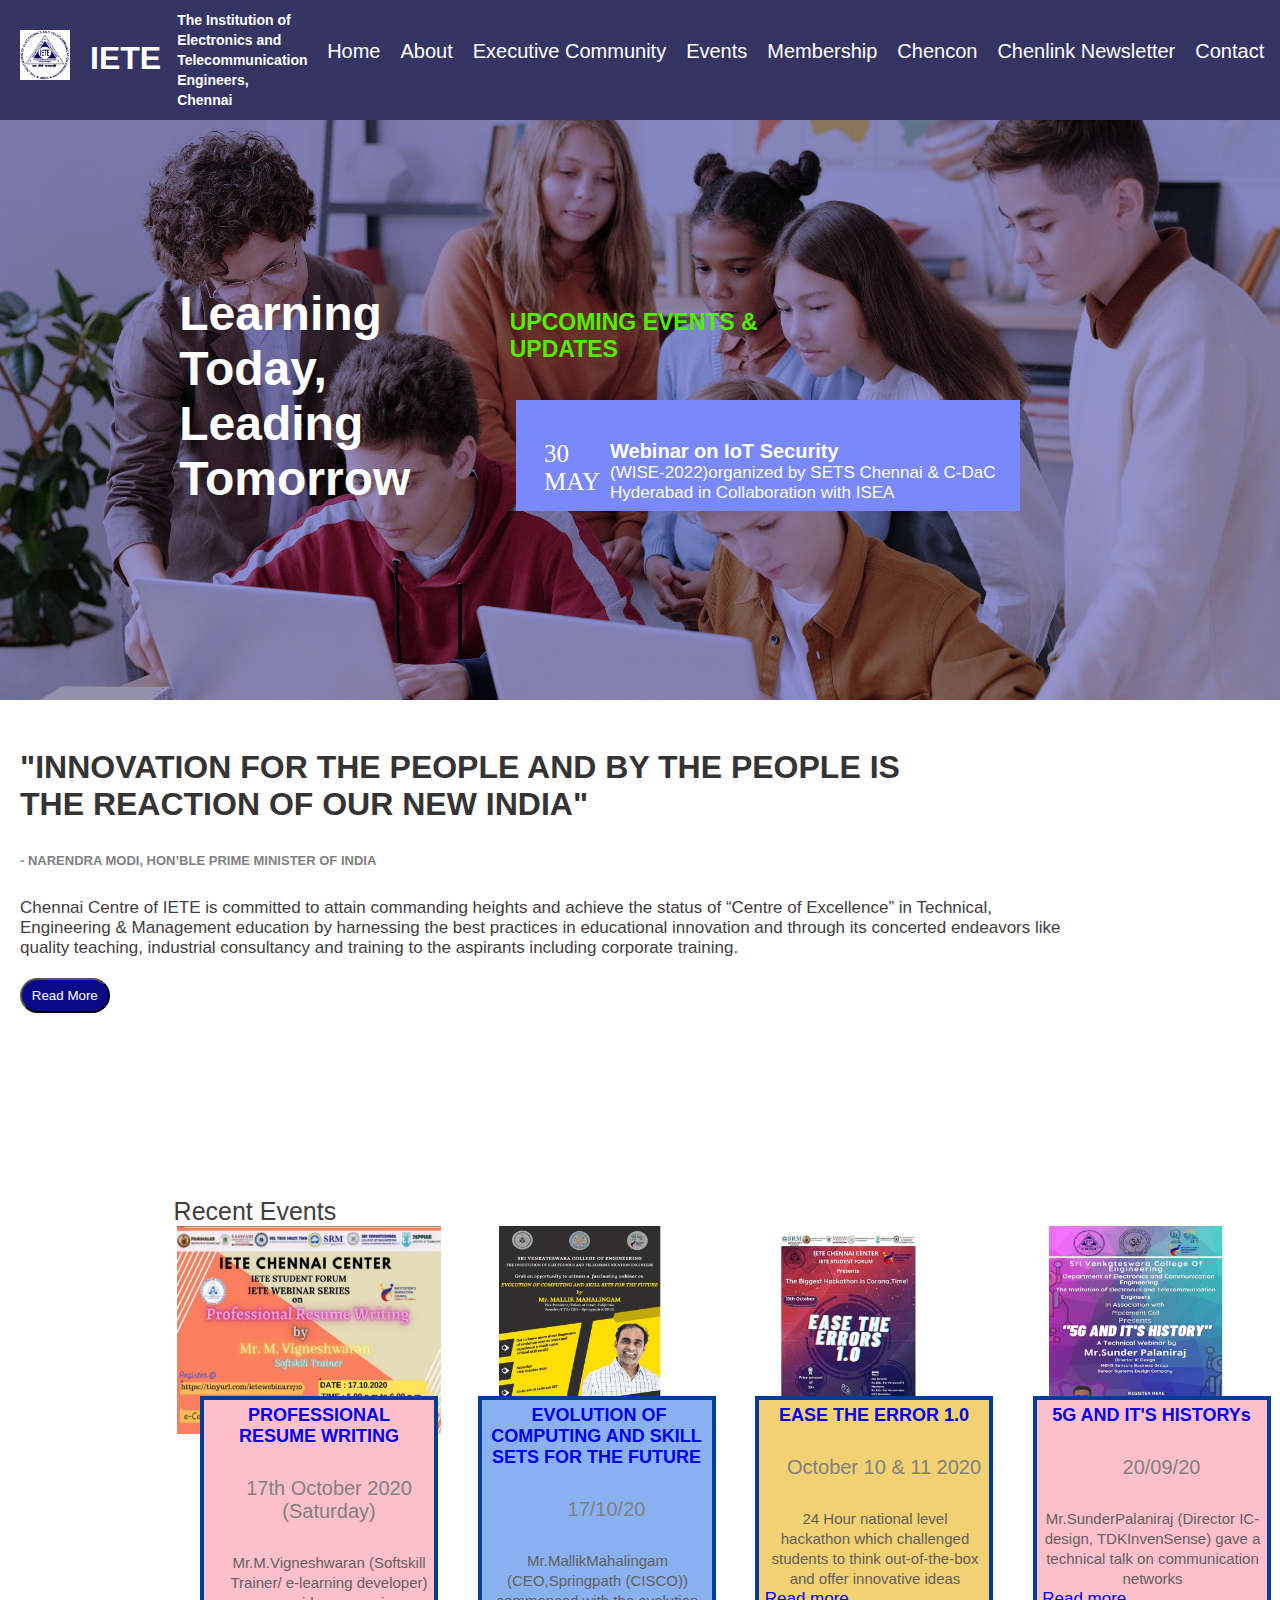
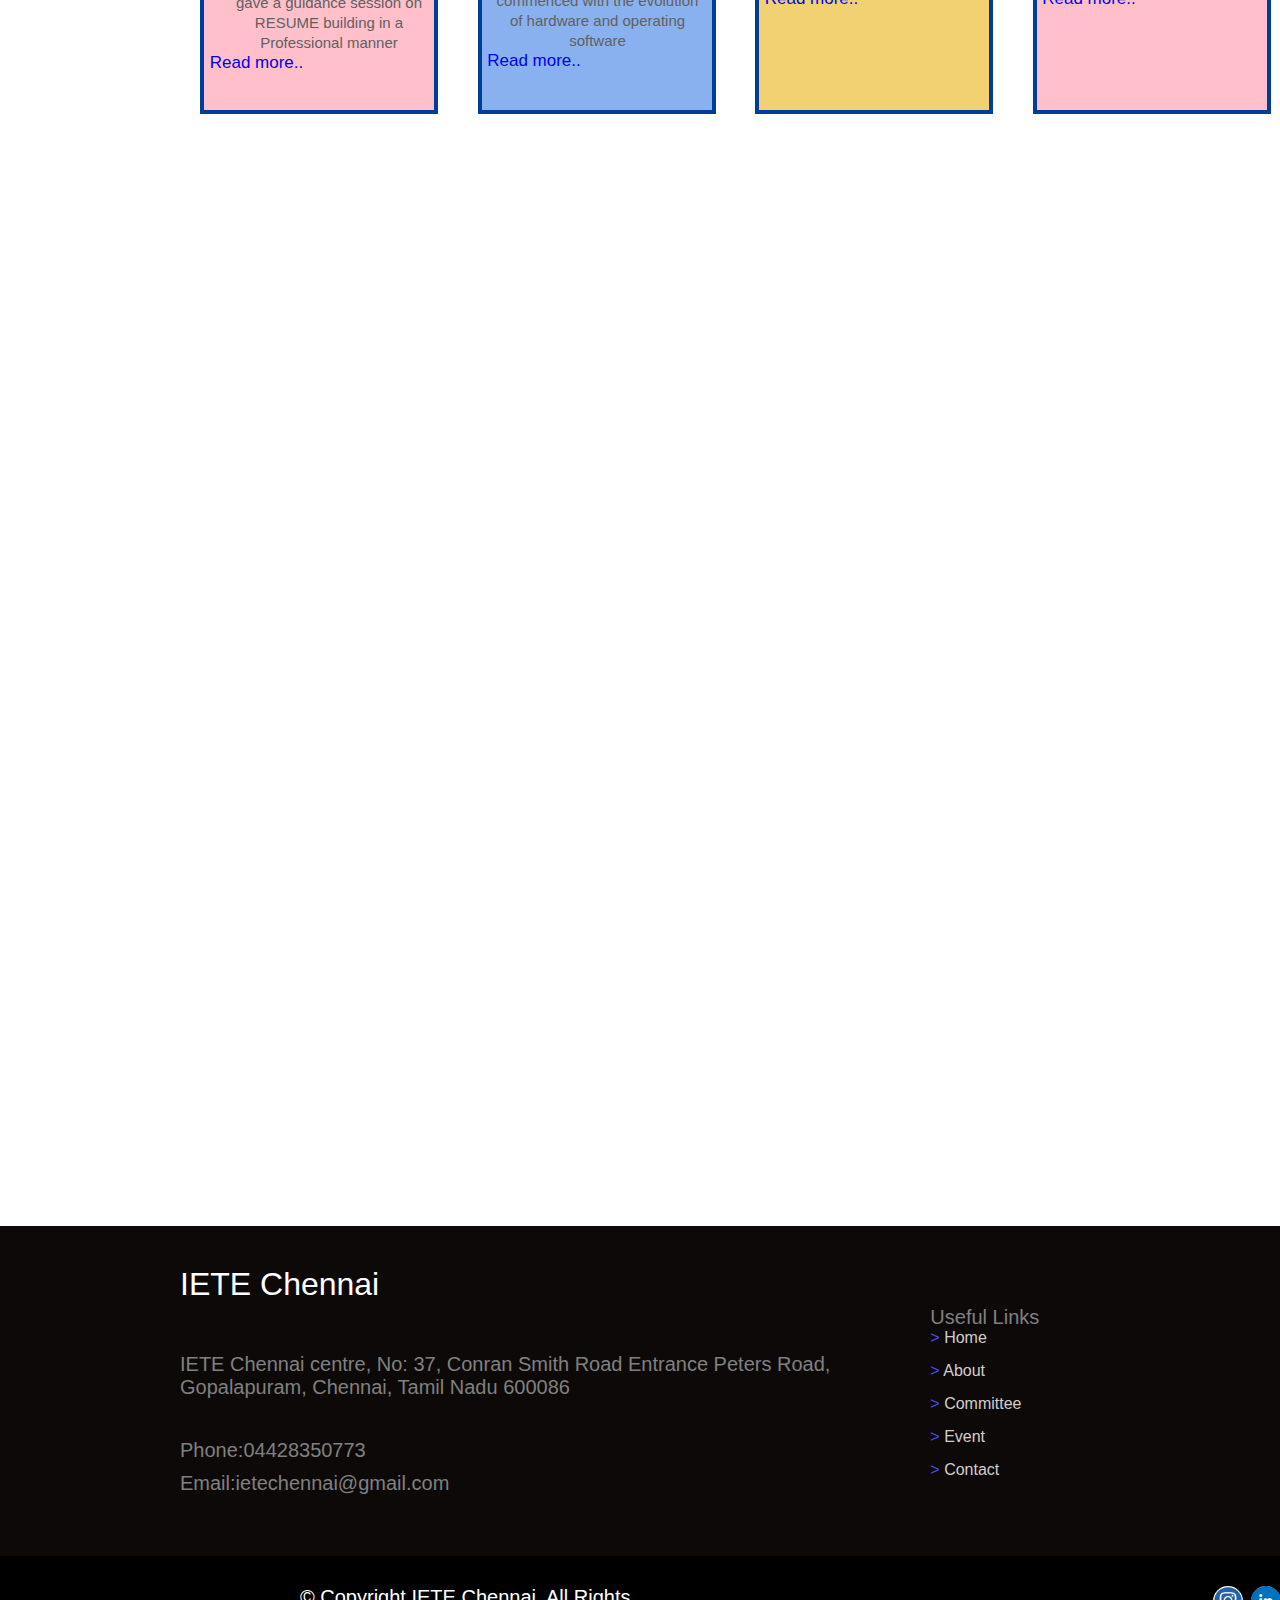
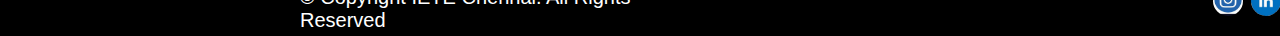
<file: index.html>
<!DOCTYPE html>
<html lang="en">
<head>
    <meta charset="UTF-8">
    <meta name="viewport" content="width=device-width, initial-scale=1.0">
    <link rel="stylesheet" href="Home.css" ></link>
    <link href="nav.css" rel="stylesheet">
    <link href="try.css" rel="stylesheet">
    <link href="./pic/logo.jpg" rel="icon" type="image/x-icon">
    <title>IETE - HOME</title>
</head>
<body>
  <div class="nav_head">
    <img  class="nav_logo" src="./clg-logo.png">
    <h1 style="color: white;">IETE</h1>
    <h5 class="clg-dept">The Institution of Electronics and
        Telecommunication Engineers, Chennai</h5>
    <p><a style="color: white;" href="Home.html">Home</a></p>
    <p><a style="color: white;" href="About-page.html">About</a></p>
    <p><a style="color: white;" href="Committee-page.html">Executive Community</a></p>
    <p><a style="color: white;" href="Event-page.html">Events</a></p>
    <p><a style="color: white;" href="Member.html">Membership</a></p>
    <p><a style="color: white;" href="Event-page.html">Chencon</a></p>
    <div class="tooltip"><p>Chenlink Newsletter</p>
    <div class="tooltiptext"><a class="ho" href="http://ietechennai.in/assets/pdf/chenlink1_3.pdf">Vol. 1, No. 3<br></a>
    <a class="ho" href="http://ietechennai.in/assets/pdf/chenlink1_2.pdf">Vol. 1, No. 2<br></a>
    <a class="ho" href="http://ietechennai.in/assets/pdf/chenlink1_1.pdf">Vol. 1, No. 1<br></a></div>
</div> 
    <p class="con_ho"><a style="color: white;" href="contact.html">Contact</a></p>
</div>
    <div class="div1">
        <p class="learn"> Learning Today,<br/> Leading Tomorrow</p>
        <p class="update">UPCOMING EVENTS & UPDATES</p>
        
    <div class="div3" style="padding: 10px 10px 10px 10px;">
            <p class="may">30 <br/>MAY</p>
            <p class="webi"><span style="font-size: 20px; font-weight: bold;"> Webinar on IoT Security </span><br/>
             (WISE-2022)organized by SETS Chennai & C-DaC Hyderabad
            in Collaboration with ISEA</p>
    </div>
</div>

    <div >
    <div class="div4">
        <p class="is">"INNOVATION FOR THE PEOPLE AND BY THE PEOPLE IS</br> THE REACTION OF OUR NEW INDIA"</p>
    <p class="modi">- NARENDRA MODI, HON’BLE PRIME MINISTER OF INDIA</p>
    </div>
    
    <div class="div5">
        <p class="chen">Chennai Centre of IETE is committed to attain commanding heights and achieve 
            the status of “Centre of Excellence” in Technical,<br/> Engineering & Management
             education by harnessing the best practices in educational innovation and
              through its concerted endeavors like<br/> quality teaching, industrial
             consultancy and training to the aspirants including corporate training.</p>
    </div>
    <button class="btn">
        Read More
    </button>


        <p class="evnt">Recent Events</p>

       
    <div style="display: grid; grid-template-rows: 500px 500px 500px;
     grid-row-gap: 50px; margin-left: 170px;">
        <div style="display:flex; margin: 0px;" >
          <div style="position: relative;">
           <img src="./img1.jpeg" style="width:300px;"/>
           <div style="background-color: pink; border:4px solid #003d99;
            top:170px; left:30px; padding:5px; width:220px;text-align: center; height:300px; position:absolute">
             <a href="#" target="_blank" class="events">
               PROFESSIONAL RESUME WRITING </a>
             <p style=" color:gray">17th October 2020 (Saturday)</p>
             <p style="font-family: arial; font-size: 15px;
             line-height: 20px; color: rgb(97, 95, 95); font-weight: 500;">Mr.M.Vigneshwaran (Softskill Trainer/ e-learning developer)
             gave a guidance session on RESUME building in a Professional manner</p>
             <a href="#" target="_blank" style="text-decoration: none; 
             margin-right: 125px; font-size: 17px;font-weight: 500;">Read more..</a>
            </div>
          </div> 
  
          <div style="position: relative;">
           <img src="./img2.jpeg" style="width:300px;"/>
           <div style="background-color: rgb(138, 177, 239);text-align: center; 
           border:4px solid #003d99; top:170px; left:30px; padding:5px;
            width:220px; height:300px; position:absolute">
             <a href="#" target="_blank" style="margin-left:5px; font-size: 18px; font-family: Arial, Helvetica, sans-serif; font-weight: 600;" class="events">EVOLUTION OF COMPUTING AND SKILL SETS FOR THE FUTURE</a>
             <p style=" color:gray">17/10/20</p>
             <p style="font-family: arial; font-size: 15px; line-height: 20px;
              color: rgb(97, 95, 95); font-weight: 500; margin-left: 2px;">
              Mr.MallikMahalingam (CEO,Springpath (CISCO)) commenced with the
               evolution of hardware and operating software</p>
               <a href="#" target="_blank" style="text-decoration: none; 
               margin-right: 125px; font-size: 17px; font-weight: 500;">Read more..</a>
            </div>
          </div> 
  
          <div style="position: relative;">
           <img src="./img3.jpeg" style="width:300px;"/>
           <div style="background-color:rgb(241, 209, 114); border:4px solid #003d99;
            top:170px; left:30px; padding:5px; width:220px; height:300px; 
            position:absolute;text-align: center;">
             <a href="#" target="_blank" style=" font-size: 18px; font-family: Arial, Helvetica, sans-serif; font-weight: 600;" class="events">EASE THE ERROR 1.0</a>
             <p style=" color:gray">October 10 & 11 2020</p>
             <p style="font-family: arial; font-size: 15px; line-height: 20px;
              color: rgb(97, 95, 95); font-weight: 500; margin-left: 2px;">24 Hour national level hackathon which challenged students to think out-of-the-box and offer innovative ideas</p>
         <a href="#" target="_blank" style="text-decoration: none; 
         margin-right: 125px; font-size: 17px; font-weight: 500;">Read more..</a>   
        </div>
          </div> 
  
          <div style="position: relative; ">
           <img src="./img4.jpeg" style="width:300px;"/>
            <div style="background-color: pink; border:4px solid #003d99;
             top:170px; left:30px; padding:5px; width:220px; height:300px; 
             position:absolute; text-align: center;">
              <a href="#" target="_blank" style=" font-size: 18px; font-family: Arial, Helvetica, sans-serif; 
              font-weight: 600;" class="events">5G AND IT'S HISTORYs</a>
              <p style=" color:gray">20/09/20</p>
              <p style="font-family: arial; font-size: 15px; line-height:20px; 
              color: rgb(97, 95, 95); font-weight: 500; margin-left: 2px; ">
             Mr.SunderPalaniraj (Director IC-design, TDKInvenSense) gave a
              technical talk on communication networks</p>
            <a href="#" target="_blank" style="text-decoration: none; 
            margin-right: 125px; font-size: 17px; font-weight: 500;">Read more..</a>
        </div>
          </div> 
     </div>

    </div>

<footer style="left:0px; right:0px;position: absolute; margin: 0px;">
    <div class="contact-block" style=" left:0px; right:0px; bottom:0px;
     display: flex; 
     height:330px; background-color: rgb(13, 9, 9);">
   <div class="contact-left-block" style="height:400px;">
   <p class="name">IETE Chennai</p>
   <p class="address">
   IETE Chennai centre, No: 37, Conran Smith Road Entrance Peters Road,<br>
   Gopalapuram, Chennai, Tamil Nadu 600086
   </p>
   <p class="phone">Phone:04428350773</p>
   <p class="email">Email:ietechennai@gmail.com</p>
   </div>
   <div class="contact-right-block" style="height:330px;">
   <p style="margin-left:100px; margin-top:80px; color:gray">Useful Links</p>
   <div style="margin-bottom: 15px;"><a href="Home.html" target="_parent" class="l1"><span style="color:rgb(73, 73, 244)">></span> Home</a></div>
   <div style="margin-bottom: 15px;"><a href="About-page.html" target="_parent" class="l1"><span style="color:rgb(73, 73, 244)">></span> About</a></div>
   <div style="margin-bottom: 15px;"><a href="Committee-page.html" target="_parent" class="l1"><span style="color:rgb(73, 73, 244)">></span> Committee</a></div>
   <div style="margin-bottom: 15px;"><a href="Event-page.html" target="_parent" class="l1"><span style="color:rgb(73, 73, 244)">></span> Event</a></div>
   <div style="margin-bottom: 15px;"><a href="contact.html" target="_parent" class="l1"><span style="color:rgb(73, 73, 244)">></span> Contact</a></div>
   </div>
   </div>
   <div class="bottom">
   <p class="Copyright">© Copyright IETE Chennai. All Rights Reserved</p>
   <a href="./About-page.html" target="_parent">
   <img class="ins" src="./insta.jpg" alt="insta" style="margin-left:500px; border-radius: 50%; width:30px; height:30px; margin-top:30px;"/>
   </a>
   <a href="./About-page.html" target="_parent">
   <img class="ld" src="./linkedin.jpg" alt="in" style="margin-left:20px; border-radius: 50%; width:30px; height:30px; margin-top:30px;"/>
   </a>
   </div>
   
   </footer>
</body>
</html>
</file>
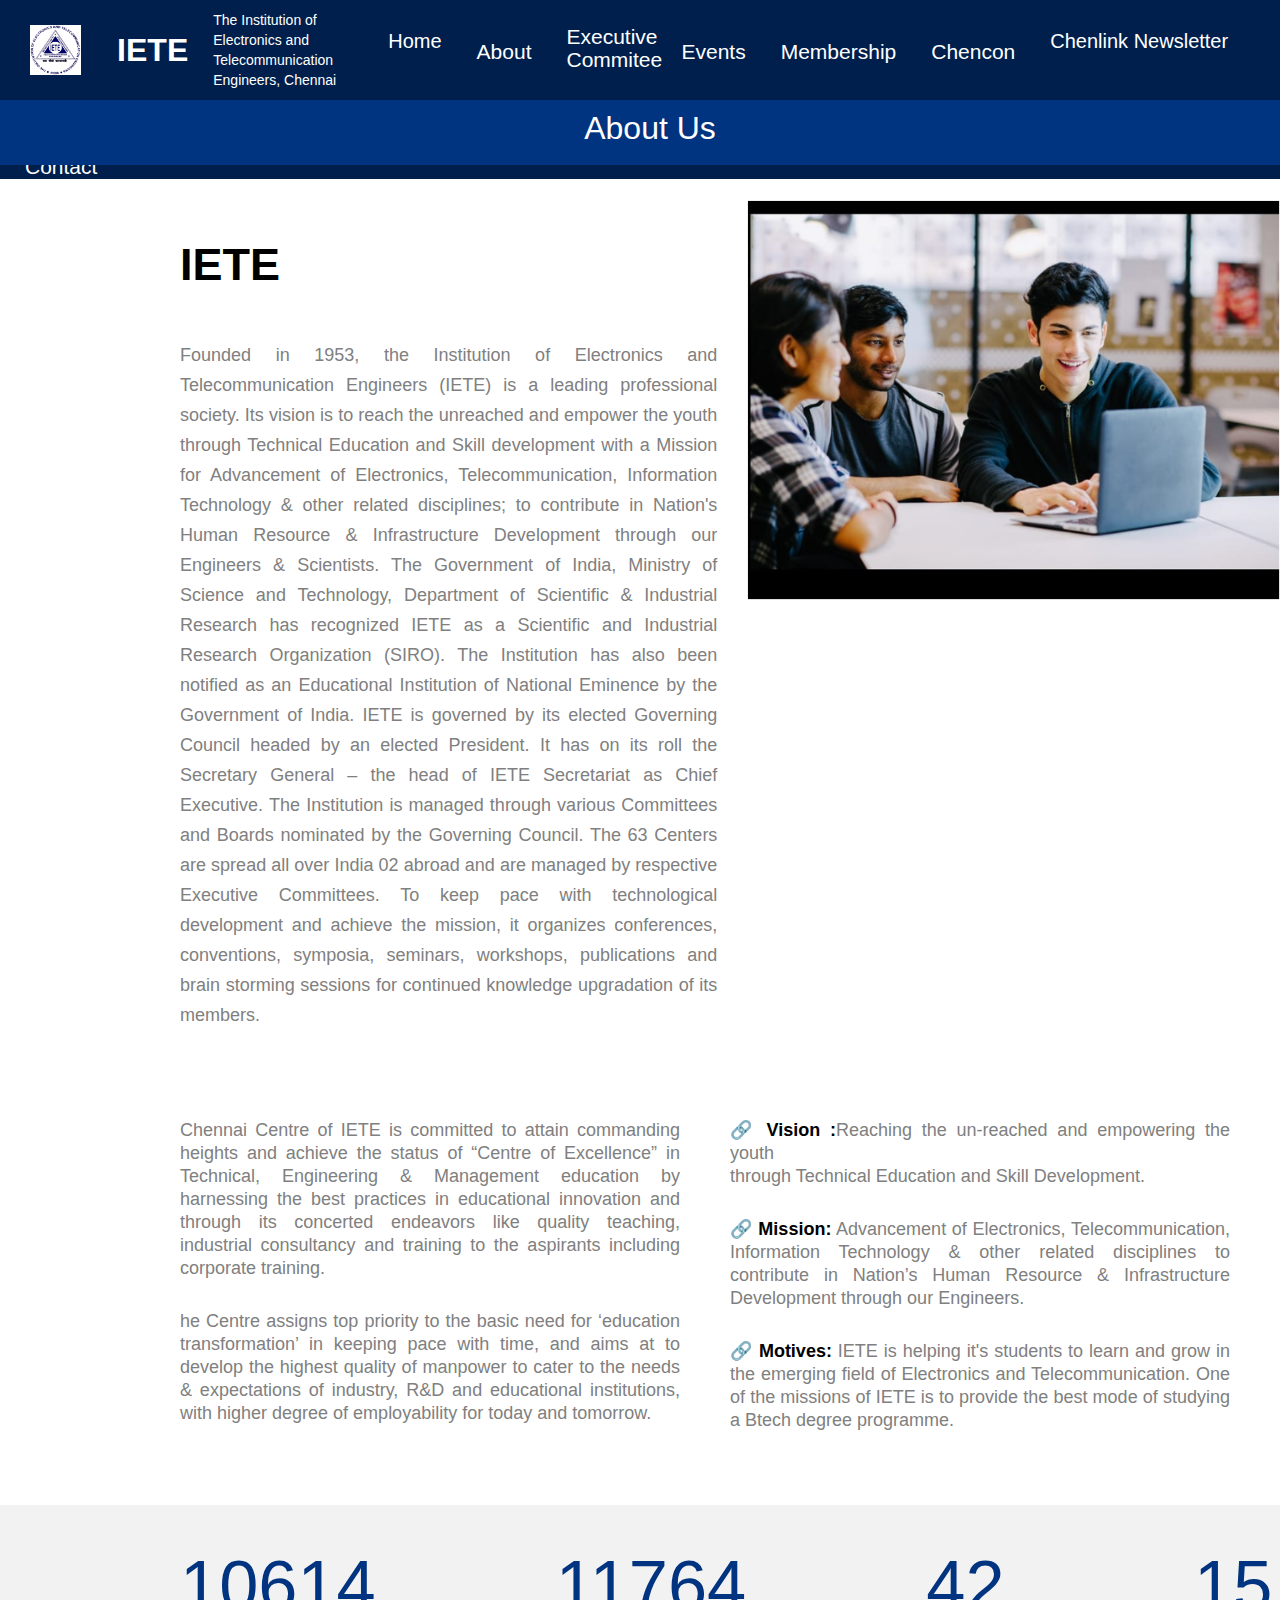
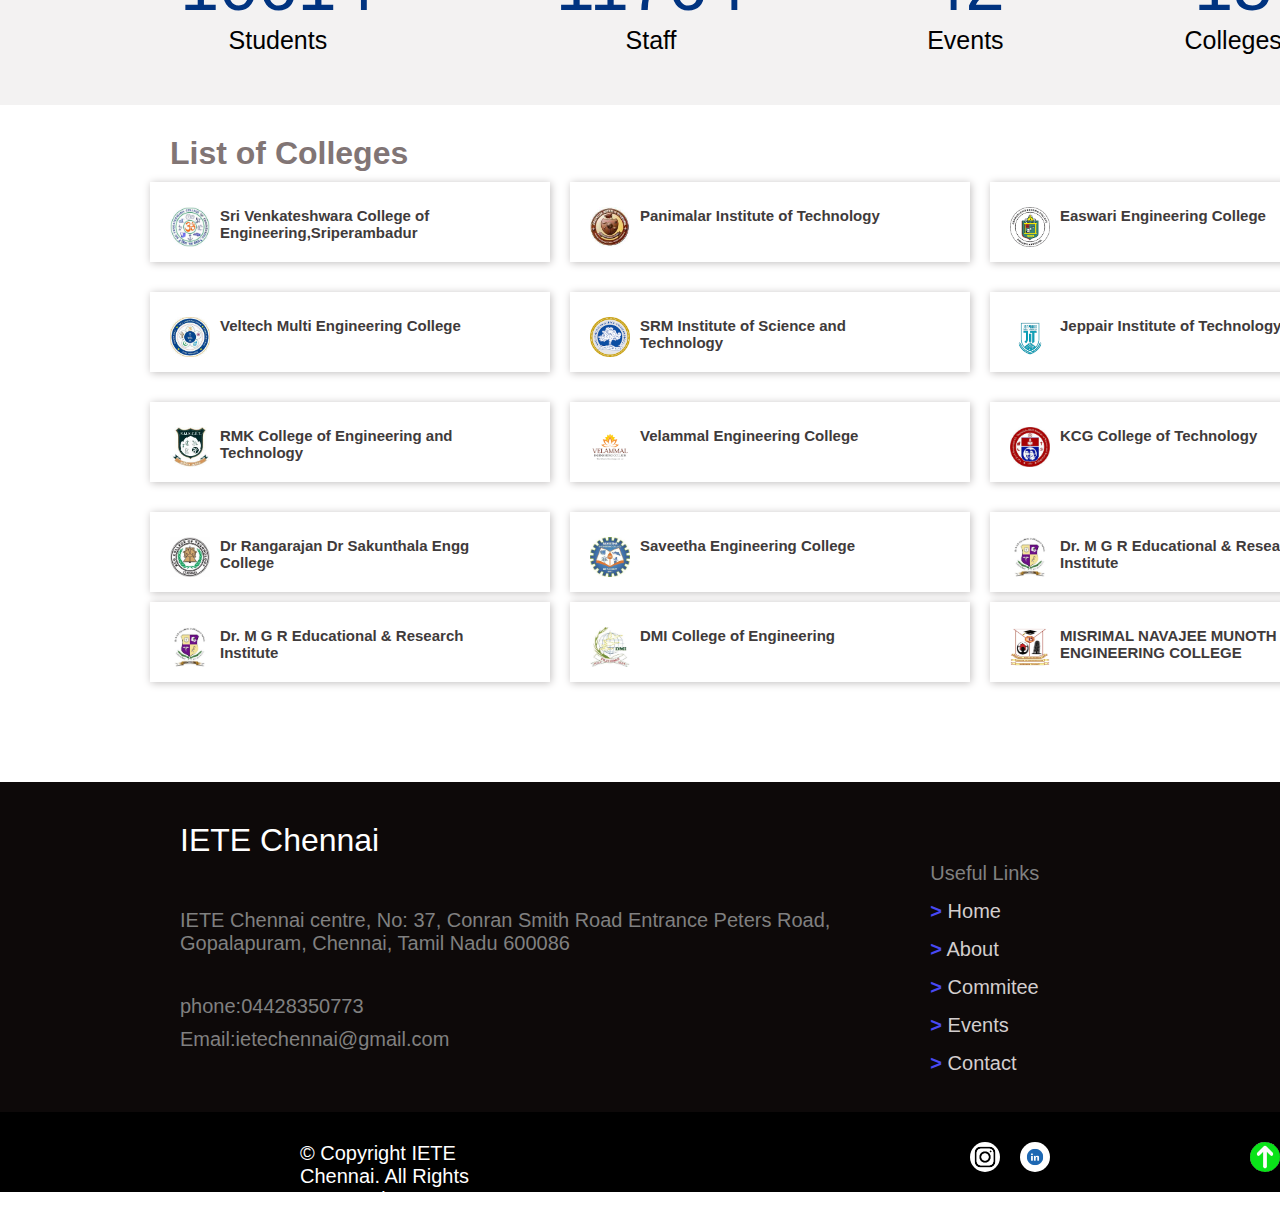
<file: About-page.html>
<!DOCTYPE html>
<html lang="en">
<head>
  <meta charset="UTF-8">
  <link href="nav.css" rel="stylesheet">
  <link href="try.css" rel="stylesheet">
  <meta name="viewport" content="width=device-width, initial-scale=1.0">
  <link href="./pic/logo.jpg" rel="icon" type="image/x-icon">
  <title>IETE - About</title>
  <link rel="stylesheet" href="./About-page.css"/>
</head>
<body>
  <div>
    <header class="Navigation-block">
      <img class="clg-logo" src="pic/clg-logo.png" alt="logo"/>
      <h1 class="clg-name">IETE</h1> 
      <p class="clg-dept" style="margin: 10px;">The Institution of Electronics and
        Telecommunication Engineers, Chennai</p>
      <p><a style="color: white;" href="Home.html">Home</a></p>
      <p class="about"><a style="color: white;" href="About-page.html">About</a></p>
      <p class="exe"> <a style="color: white;" href="Committee-page.html">Executive Commitee</a></p>
      <p class="eve"> <a style="color: white;" href="Event-page.html">Events</a></p>
      <p class="Mem"><a style="color: white;" href="Member.html">Membership</a></p>
      <p class="che"><a style="color: white;" href="Event-page.html">Chencon</a></p>
      <div class="tooltip"><p>Chenlink Newsletter</p>
        <div class="tooltiptext"><a class="ho" href="http://ietechennai.in/assets/pdf/chenlink1_3.pdf">Vol. 1, No. 3<br></a>
        <a class="ho" href="http://ietechennai.in/assets/pdf/chenlink1_2.pdf">Vol. 1, No. 2<br></a>
        <a class="ho" href="http://ietechennai.in/assets/pdf/chenlink1_1.pdf">Vol. 1, No. 1<br></a></div>
    </div> 
      <p class="contact"><a style="color: white;" href="contact.html">Contact</a></p>
    </header>
    <div class="nav" style="position: fixed; left: 0px; right:0px; top: 0px;">
      <center><h1 class="abo">About Us</h1></center>
    </div>
  </div>
  <div class="about-block">
    <div class="Info-block">
      <p class="Info"><span class="cl-name">IETE</span><br>Founded in 1953, the Institution of Electronics and Telecommunication Engineers (IETE) is a leading professional society. Its vision is to reach the unreached and empower the youth through Technical Education and Skill development with a Mission for Advancement of Electronics,
         Telecommunication, Information Technology & other related disciplines; to contribute in Nation's Human Resource
         & Infrastructure Development through our Engineers & Scientists. The Government of India, Ministry of Science and Technology, Department of Scientific & Industrial Research has recognized IETE as a Scientific and Industrial Research Organization (SIRO). 
        The Institution has also been notified as an Educational Institution of National Eminence by the Government of India. IETE is governed by its elected Governing Council headed by an elected President. It has on its roll the Secretary General – the head of IETE Secretariat as Chief Executive. 
        The Institution is managed through various Committees and Boards nominated by the Governing Council. The 63 Centers are spread all over India 02 abroad and are managed
         by respective Executive Committees. To keep pace with technological development and achieve the mission, it organizes conferences, conventions, symposia, seminars, workshops, publications and brain storming sessions for continued knowledge upgradation of its members.
      </p>
      <img class="student-pic" src="pic/student.jpg" alt="logo"/>
    </div>
   
    <div class="content-block">
      <div class="left-block">
        <p class="center">Chennai Center</p>
        <p class="left">
          Chennai Centre of IETE is committed to attain commanding heights and achieve the status of “Centre of Excellence” in Technical, Engineering & Management education by harnessing the best practices 
          in educational innovation and through its concerted endeavors 
          like quality teaching, industrial consultancy and training to the aspirants including corporate training.<br>
          <p class="chennai">he Centre assigns top priority to the basic need for ‘education transformation’ in keeping pace with time, and aims 
            at to develop the highest quality of manpower to cater to the needs & expectations of industry, R&D and educational institutions, with higher degree of employability for today and tomorrow.
          </p>
         </p>
      </div>

      <div class="right-block">
        <p class="goal">Goals</p>
        <p class='vision-block'><span>🔗 Vision :</span>Reaching the un-reached and empowering the youth<br> through Technical Education and Skill Development.</p>
        <p class='Mission-block'><span>🔗 Mission:</span> Advancement of Electronics, Telecommunication, Information Technology & other related disciplines to contribute in Nation’s Human Resource & Infrastructure Development through our Engineers.</p>
        <p class='Motives-block'><span>🔗 Motives:</span> IETE is helping it's students to learn and grow in the emerging field of Electronics and Telecommunication. One of the missions of IETE is to provide the best mode of studying a Btech degree programme.</p>
      </div>
    </div>

    <section class="Experience-Section">
      <div class="Experience-block">
        <div class="Students-block">
          <p class="project-count" akhi="12060">0</p>
          <p class="S">Students</p>
        </div>

        <div class="Students-block">
          <p class="project-count" akhi="13592">0</p>
          <p class="S">Staff</p>
        </div>

        <div class="Students-block">
          <p class="project-count" akhi="42">0</p>
          <p class="S">Events</p>
        </div>

        <div class="Students-block">
          <p class="project-count" akhi="15">0</p>
          <p class="S">Colleges</p>
        </div>
      </div>
    </section>
    
    <div style="display: block;">
      <h1 style="margin-left: 150px; color:rgb(129, 117, 117)">List of Colleges</h1>
    </div>

    <div class="cl-list-block" style="
        animation-name: clg;
        animation-duration: 0.3s;
        animation-delay: 2s;  
        animation-fill-mode: both;">
        <div class="cl-block">
          <a href="https://www.svce.ac.in/" target="_blank">
            <img class="logo"src="./pic/cl-1.jpg" alt="logo-1"/> 
          </a>
          <p class="cl">Sri Venkateshwara College of<br> Engineering,Sriperambadur</p>
        </div>

        <div class="cl-block">
          <a href="https://pit.ac.in/" target="_blank">
            <img class="logo"src="./pic/cl-2.jpg" alt="logo-1"/>
          </a>
          <p class="cl">Panimalar Institute of Technology</p>
        </div>

        <div class="cl-block">
          <a href="https://srmeaswari.ac.in/" target="_blank">
            <img class="logo"src="./pic/cl-3.png" alt="logo-1"/>
          </a>
          <p class="cl">Easwari Engineering College</p>
        </div>

        <div class="cl-block">
          <a href="https://www.veltechmultitech.org/" target="_blank">
            <img class="logo"src="./pic/cl-4.jpg" alt="logo-1"/>
          </a>
          <p class="cl">Veltech Multi Engineering College</p>
        </div>

        <div class="cl-block">
          <a href="https://www.srmist.edu.in/" target="_blank">
            <img class="logo"src="./pic/cl-5.png" alt="logo-1"/>
          </a>
          <p class="cl">SRM Institute of Science and<br>Technology</p>
        </div>

        <div class="cl-block">
          <a href="https://www.jeppiaarinstitute.org/" target="_blank">
            <img class="logo"src="./pic/cl-6.png" alt="logo-1"/>
          </a>
          <p class="cl">Jeppair Institute of Technology</p>
        </div>

        <div class="cl-block">
          <a href="https://www.rmkcet.ac.in/" target="_blank">
            <img class="logo"src="./pic/cl-7.jpg" alt="logo-1"/>
          </a>
          <p class="cl">RMK College of Engineering and <br>Technology</p>
        </div>

        <div class="cl-block">
          <a href="https://velammal.edu.in/" target="_blank">
            <img class="logo"src="./pic/cl-8.png" alt="logo-1"/>
          </a>
          <p class="cl">Velammal Engineering College</p>
        </div>

        <div class="cl-block">
          <a href="https://kcgcollege.ac.in/" target="_blank">
            <img class="logo"src="./pic/cl-9.jpg" alt="logo-1"/>
          </a>
          <p class="cl">KCG College of Technology</p>
        </div>

        <div class="cl-block">
          <a href="https://www.veltechmultitech.org/" target="_blank">
            <img class="logo"src="./pic/cl-10.jpg" alt="logo-1"/>
          </a>
          <p class="cl">Dr Rangarajan Dr Sakunthala Engg<br>College</p>
        </div>

        <div class="cl-block">
          <a href="https://www.saveetha.ac.in/" target="_blank">
            <img class="logo"src="./pic/cl-11.jpg" alt="logo-1"/>
          </a>
          <p class="cl">Saveetha Engineering College</p>
        </div>

        <div class="cl-block">
          <a href="https://www.drmgrdu.ac.in/" target="_blank">
            <img class="logo"src="./pic/cl-12.jpg" alt="logo-1"/>
          </a>
          <p class="cl">Dr. M G R Educational & Research<br>Institute</p>
        </div>

        <div class="cl-block">
          <a href="https://www.drmgrdu.ac.in/" target="_blank">
            <img class="logo"src="./pic/cl-12.jpg" alt="logo-1"/>
          </a>
          <p class="cl">Dr. M G R Educational & Research<br>Institute</p>
        </div>
  
        <div class="cl-block">
          <a href="https://dmice.ac.in/" target="_blank">
            <img class="logo"src="./pic/cl-14.jpg" alt="logo-1"/>
          </a>
          <p class="cl">DMI College of Engineering</p>
        </div>

        <div class="cl-block">
          <a href="https://mnmjec.ac.in/" target="_blank">
            <img class="logo"src="./pic/cl-15.png" alt="logo-1"/>
          </a>
          <p class="cl">MISRIMAL NAVAJEE MUNOTH JAIN<br>ENGINEERING COLLEGE</p>
        </div>
    </div>

    <footer style="left:0px; right:0px;">
      <div class="contact-block" style=" left:0px; right:0px; bottom:0px; display: flex; margin-top:100px;
      height:330px; background-color: rgb(13, 9, 9);">
<div class="contact-left-block" style="height:400px;">
<p class="name">IETE Chennai</p>
<p class="address">
IETE Chennai centre, No: 37, Conran Smith Road Entrance Peters Road,<br>
Gopalapuram, Chennai, Tamil Nadu 600086
</p>
<p class="phone">phone:04428350773</p>
<p class="email">Email:ietechennai@gmail.com</p>
</div>
<div class="contact-right-block" style="height:330px;">
<p style="margin-left:100px;margin-top:80px; color:gray">Useful Links</p>
<a href="Home.html" target="_parent"><p class="l1"><span style="color:rgb(73, 73, 244)">></span> Home</p></a>
<a href="./About-page.html" target="_parent"><p class="l1"><span style="color:rgb(73, 73, 244)">></span> About</p></a>
<a href="./Committee-page.html" target="_parent"><p class="l1"><span style="color:rgb(73, 73, 244)">></span> Commitee</p></a>
<a href="./Event-page.html" target="_parent"><p class="l1" ><span style="color:rgb(73, 73, 244)">></span> Events</p></a>
<a href="contact.html" target="_parent"><p class="l1"><span style="color:rgb(73, 73, 244)">></span> Contact</p></a>
</div>
</div>
<div class="bottom">
<p class="Copyright">© Copyright IETE Chennai. All Rights Reserved</p>
<a href="./About-page.html" target="_parent">
<img class="ins" src="./pic/insta.png" alt="insta" style="margin-left:500px; border-radius: 50%; width:30px; height:30px; margin-top:30px;"/>
</a>
<a href="./About-page.html" target="_parent">
<img class="ld" src="./pic/linkedin.png" alt="in" style="margin-left:20px; border-radius: 50%; width:30px; height:30px; margin-top:30px;"/>
</a>
<a href="./About-page.html" target="_parent">
<img class="ld" src="./pic/upper.png" alt="in" style="margin-left:200px; border-radius: 50%; width:30px; height:30px; margin-top:30px;"/>
</a>
</div>
</div>

    </footer>
    
  <script>
    const counters = document.querySelectorAll('.project-count');
    const speed = 200;

    counters.forEach( counter => {
    const animate = () => {
    const value = +counter.getAttribute('akhi');
    const data = +counter.innerText;
   
    const time = value / speed;
    if(data < value) {
        counter.innerText = Math.ceil(data + time);
        setTimeout(animate, 1);
      }else{
        counter.innerText = value;
      }
   
 }
 
 animate();
});

   </script>
</body>
</html>
</file>
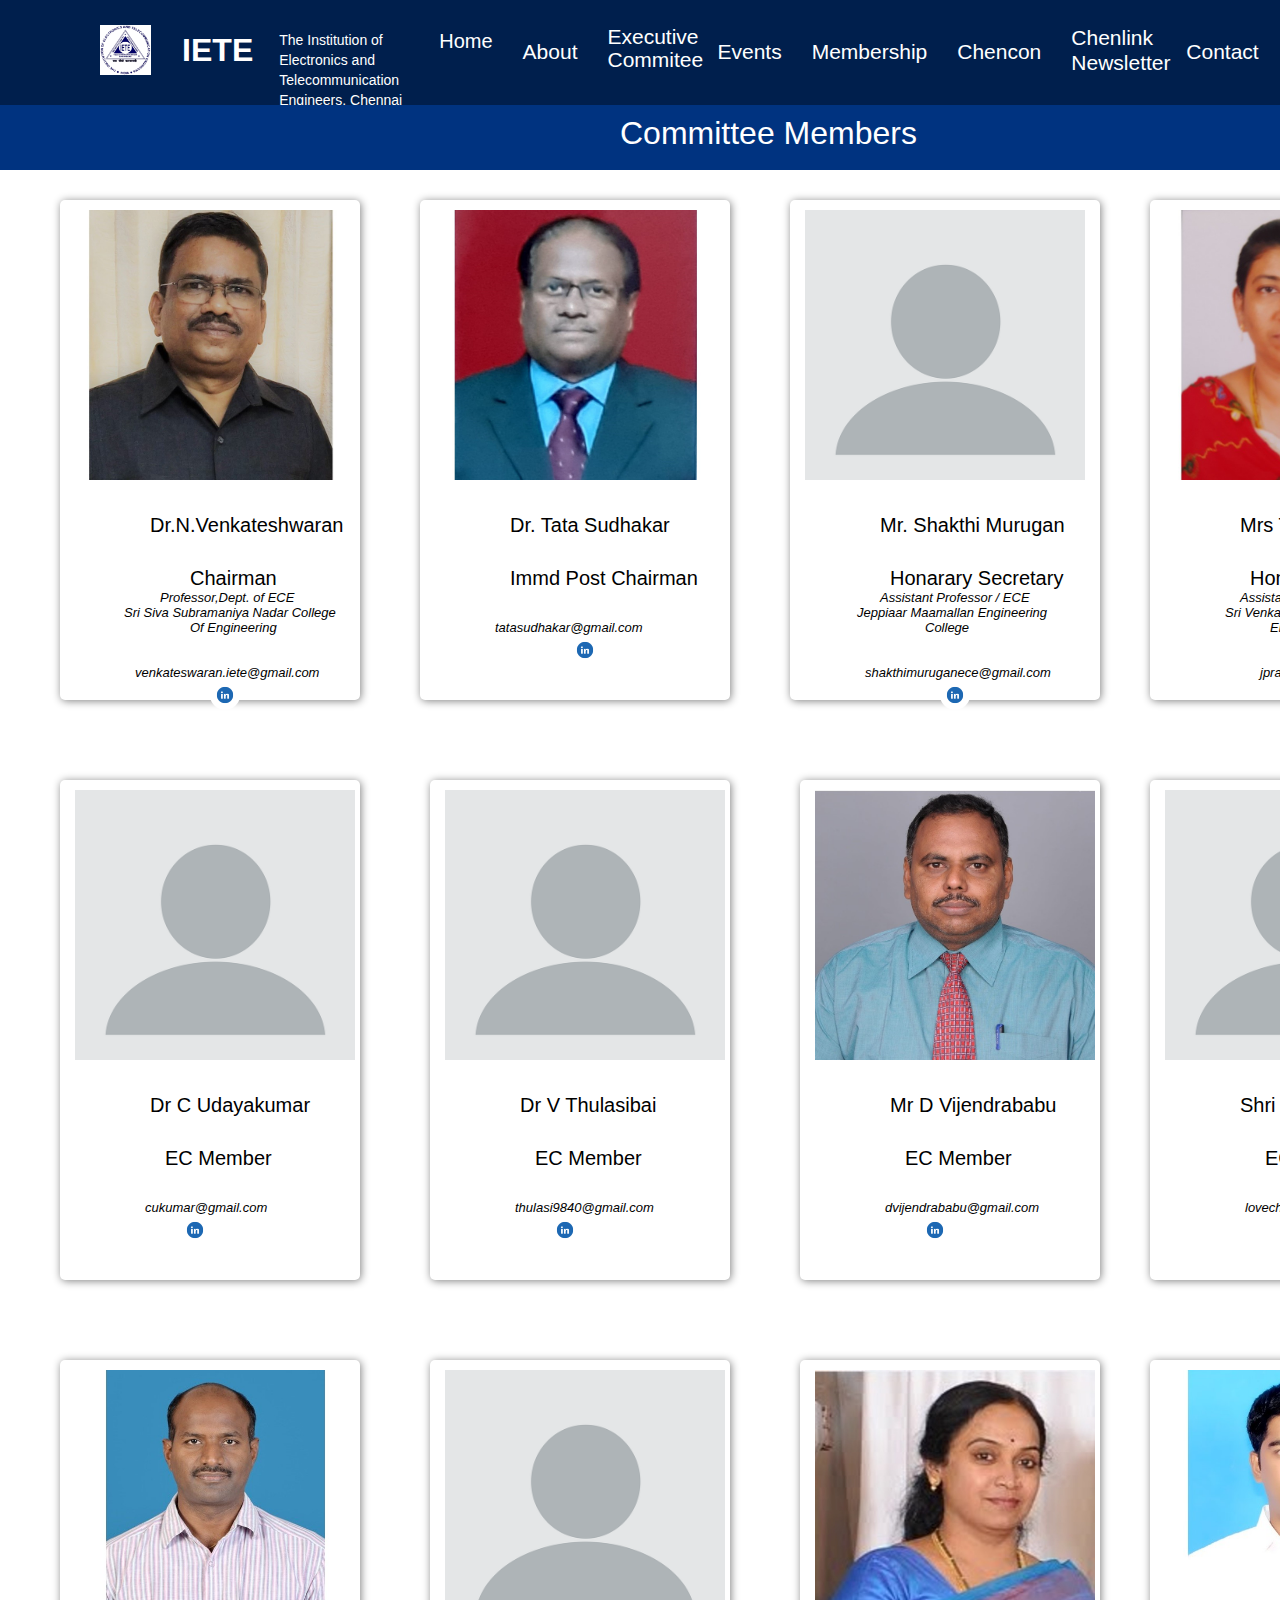
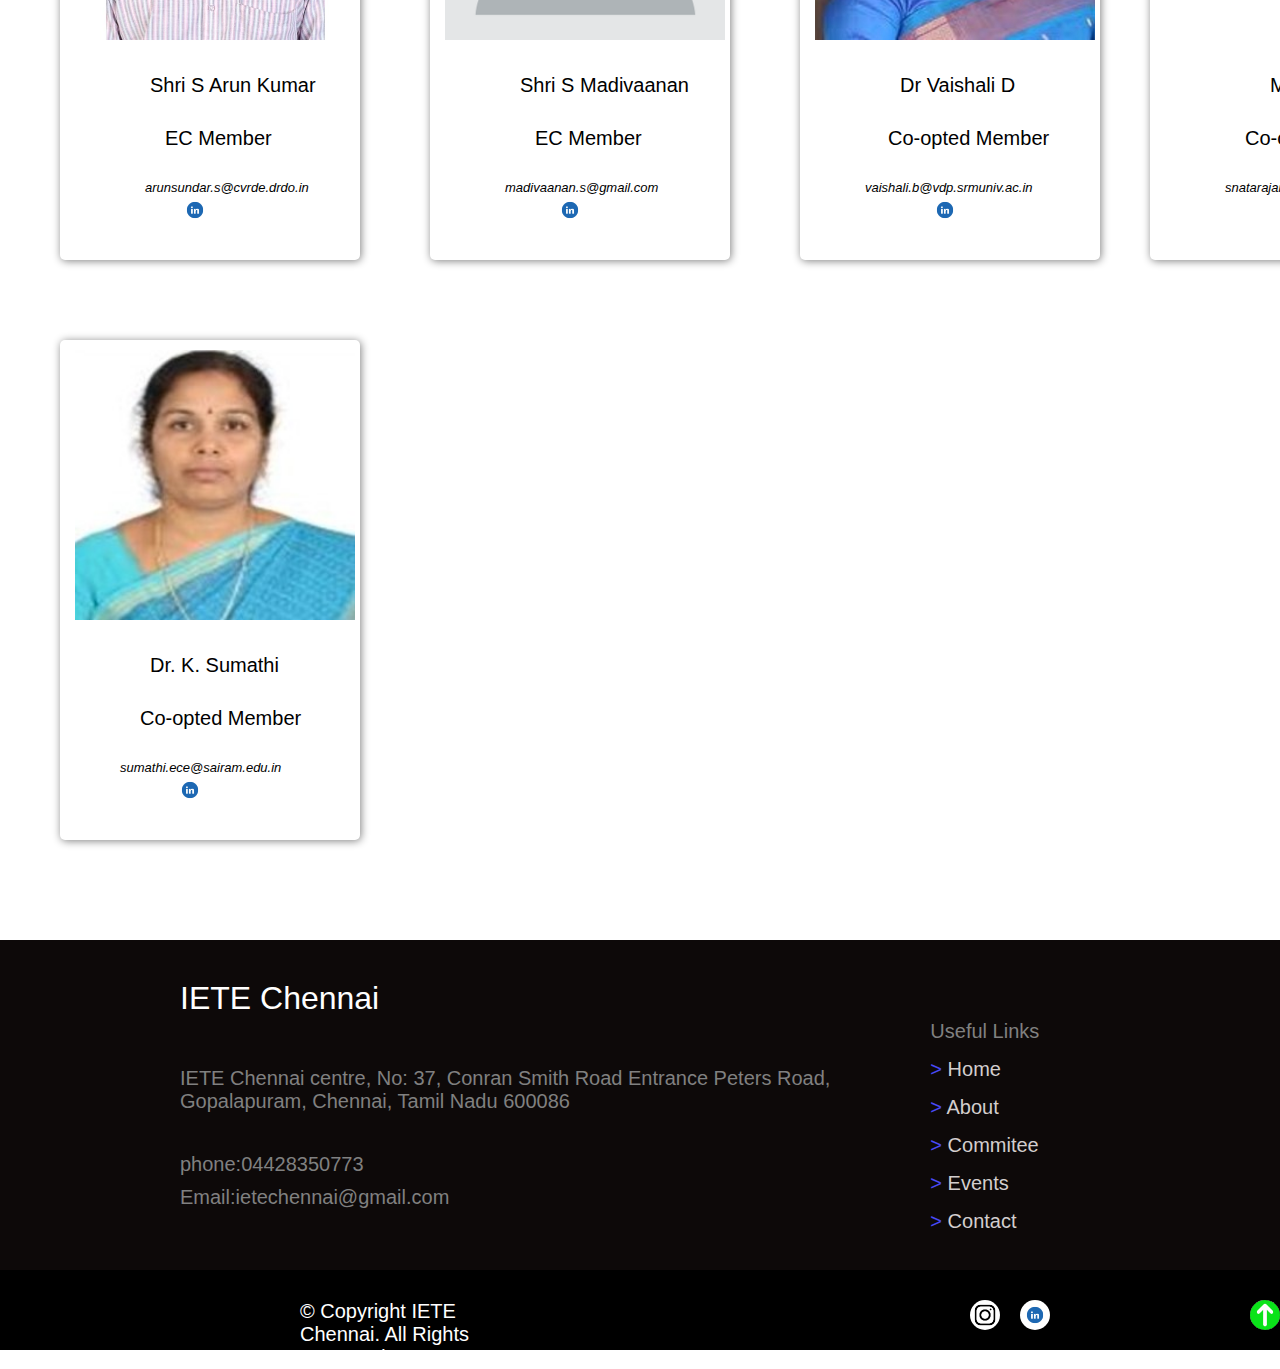
<file: Committee-page.html>
<!DOCTYPE html>
<html lang="en">
<head>
  <meta charset="UTF-8">
  <link href="nav.css" rel="stylesheet">
  <link href="try.css" rel="stylesheet">
  <meta name="viewport" content="width=device-width, initial-scale=1.0">
  <link href="./pic/logo.jpg" rel="icon" type="image/x-icon">
  <title>IETE - COMMITTEE</title>
  <link rel="stylesheet" href="./Committee-page.css"/>
</head>
<body>

  <div class="Navigation-block">
    <img class="clg-logo" src="pic/clg-logo.png" alt="logo"/>
    <h1 class="clg-name">IETE</h1> 
    <p class="clg-dept">The Institution of Electronics and
      Telecommunication Engineers, Chennai</p>
      <p><a style="color: white;" href="Home.html">Home</a></p>
    <p class="about"><a style="color: white;" href="About-page.html">About</a></p>
    <p class="exe"><a style="color: white;" href="Committee-page.html">Executive Commitee</a></p>
    <p class="eve"><a  style="color: white;"href="Event-page.html">Events</a></p>
    <p class="Mem"><a style="color: white;" href="Member.html">Membership</a></p>
    <p class="che"><a style="color: white;" href="Event-page.html">Chencon</a></p>
    <div class="tooltip"><p class="che-link">Chenlink Newsletter</p>
      <div class="tooltiptext"><a class="ho" href="http://ietechennai.in/assets/pdf/chenlink1_3.pdf">Vol. 1, No. 3<br></a>
      <a class="ho" href="http://ietechennai.in/assets/pdf/chenlink1_2.pdf">Vol. 1, No. 2<br></a>
      <a class="ho" href="http://ietechennai.in/assets/pdf/chenlink1_1.pdf">Vol. 1, No. 1<br></a></div>
  </div> 
    <p class="contact"><a style="color: white;" href="contact.html">Contact</a></p>
  </div>
  <div class="nav" style="position: fixed; left: 0px; right: 0px;">
    <h1 class="abo">Committee Members</h1>
  </div>
  <div class="Committee-block" style="margin-top: 200px;">
    <div class="Committee-members-block" style="display: grid; grid-template-columns: 360px 360px 360px 340px;
                grid-template-rows:500px 500px 500px 500px ; grid-column-gap:10px; grid-row-gap: 80px; margin-top:50px;">
       <div class="member1" style="margin-left: 60px; box-shadow: 1px 1px 8px gray; border-radius: 5px;">
        <img src="./pic/pic1.jpg" alt="pic1" style="margin:0px; margin-top:10px; height: 270px; width:280px; margin-left:15px;"/>
        <div class="status" style="margin: 0px; margin-left:20px;">
          <p style="margin-left: 70px; color: black;">Dr.N.Venkateshwaran</p>
          <p style="margin-left: 110px; color: black;">Chairman</p>
          <p style="color: black; margin:0px; margin-left: 80px; font-style:italic; font-size: 13px; font-family:'Open Sans',sans-serif">Professor,Dept. of ECE</p>
          <p style="color: black;margin:0px;  margin-left: 44px; font-style:italic; font-size: 13px; font-family:'Open Sans',sans-serif">Sri Siva Subramaniya Nadar College</p>
          <p style="color: black;margin:0px; margin-left: 110px; font-style:italic; font-size: 13px; font-family:'Open Sans',sans-serif">Of Engineering</p>
          <p style="color: black;margin:0px; margin-left: 55px; margin-top:30px; font-style:italic; font-size: 13px; font-family:'Open Sans',sans-serif">venkateswaran.iete@gmail.com</p>
          <a href="https://www.google.com" target="_parent"><img src="./pic/linkedin.png" alt="log" style="margin:0px; width:30px; height:30px; border-radius:15px; margin-left:130px; "/></a>
        </div>
       </div>

       <div class="member1" style="margin-left: 50px; box-shadow: 1px 1px 8px gray; border-radius: 5px;">
        <img src="./pic/pic2.jpeg" alt="pic1" style="margin:0px; margin-top:10px; height: 270px; width:280px; margin-left:15px;"/>
        <div class="color: black;status" style="margin: 0px; margin-left:20px;">
          <p style="color: black;margin-left: 70px;">Dr. Tata Sudhakar</p>
          <p style="color: black;margin-left: 70px;">Immd Post Chairman</p>
          <p style="color: black; margin:0px; margin-left: 80px; font-style:italic; font-size: 13px; font-family:'Open Sans',sans-serif"></p>
          <p style="color: black;margin:0px;  margin-left: 44px; font-style:italic; font-size: 13px; font-family:'Open Sans',sans-serif"></p>
          <p style="color: black;margin:0px; margin-left: 110px; font-style:italic; font-size: 13px; font-family:'Open Sans',sans-serif"></p>
          <p style="color: black;margin:0px; margin-left: 55px; margin-top:30px; font-style:italic; font-size: 13px; font-family:'Open Sans',sans-serif">tatasudhakar@gmail.com</p>
          <a href="https://www.google.com" target="_parent"><img src="./pic/linkedin.png" alt="log" style="margin:0px; width:30px; height:30px; border-radius:15px; margin-left:130px; "/></a>
        </div>
       </div>

       <div class="member1" style="margin-left: 50px; box-shadow: 1px 1px 8px gray; border-radius: 5px;">
        <img src="./pic/pic3.webp" alt="pic1" style="margin:0px; margin-top:10px; height: 270px; width:280px; margin-left:15px;"/>
        <div class="color: black;status" style="margin: 0px; margin-left:20px;">
          <p style="color: black;margin-left: 70px;">Mr. Shakthi Murugan</p>
          <p style="color: black;margin-left: 80px;">Honarary Secretary</p>
          <p style="color: black; margin:0px; margin-left: 70px; font-style:italic; font-size: 13px; font-family:'Open Sans',sans-serif">Assistant Professor / ECE</p>
          <p style="color: black;margin:0px;  margin-left: 47px; font-style:italic; font-size: 13px; font-family:'Open Sans',sans-serif">Jeppiaar Maamallan Engineering</p>
          <p style="color: black;margin:0px; margin-left: 115px; font-style:italic; font-size: 13px; font-family:'Open Sans',sans-serif">College</p>
          <p style="color: black;margin:0px; margin-left: 55px; margin-top:30px; font-style:italic; font-size: 13px; font-family:'Open Sans',sans-serif">shakthimuruganece@gmail.com</p>
          <a href="https://www.google.com" target="_parent"><img src="./pic/linkedin.png" alt="log" style="margin:0px; width:30px; height:30px; border-radius:15px; margin-left:130px; "/></a>
        </div>
       </div>


       <div class="member1" style="margin-left: 40px; box-shadow: 1px 1px 8px gray; border-radius: 5px;">
        <img src="./pic/pic4.jpg" alt="pic1" style="margin:0px; margin-top:10px; height: 270px; width:280px; margin-left:15px;"/>
        <div class="status" style="margin: 0px; margin-left:20px;">
          <p style="color: black;margin-left: 70px;">Mrs T J Jeyaprabha</p>
          <p style="color: black;margin-left: 80px;">Honarary Treasurer</p>
          <p style="color: black; margin:0px; margin-left: 70px; font-style:italic; font-size: 13px; font-family:'Open Sans',sans-serif">Assistant Professor / ECE</p>
          <p style="color: black;margin:0px;  margin-left: 55px; font-style:italic; font-size: 13px; font-family:'Open Sans',sans-serif">Sri Venkateswara College of</p>
          <p style="color: black;margin:0px; margin-left: 100px; font-style:italic; font-size: 13px; font-family:'Open Sans',sans-serif">Engineering</p>
          <p style="color: black;margin:0px; margin-left: 90px; margin-top:30px; font-style:italic; font-size: 13px; font-family:'Open Sans',sans-serif">jprabha@svce.ac.in</p>
          <a href="https://www.google.com" target="_parent"><img src="./pic/linkedin.png" alt="log" style="margin:0px; width:30px; height:30px; border-radius:15px; margin-left:130px; "/></a>
        </div>
       </div>

       <div class="member1" style="margin-left: 60px; box-shadow: 1px 1px 8px gray;border-radius: 5px;">
        <img src="./pic/pic3.webp" alt="pic1" style="margin:0px; margin-top:10px; height: 270px; width:280px; margin-left:15px;"/>
        <div class="status" style="margin: 0px; margin-left:20px;">
          <p style="color: black;margin-left: 70px;">Dr C Udayakumar</p>
          <p style="color: black;margin-left: 85px;">EC Member</p>
          <p style="color: black;margin:0px; margin-left: 65px; margin-top:30px; font-style:italic; font-size: 13px; font-family:'Open Sans',sans-serif">cukumar@gmail.com</p>
          <a href="https://www.google.com" target="_parent"><img src="./pic/linkedin.png" alt="log" style="margin:0px; width:30px; height:30px; border-radius:15px; margin-left:100px; "/></a>
        </div>
       </div>

       <div class="member1" style="margin-left: 60px; box-shadow: 1px 1px 8px gray;border-radius: 5px;">
        <img src="./pic/pic3.webp" alt="pic1" style="margin:0px; margin-top:10px; height: 270px; width:280px; margin-left:15px;"/>
        <div class="status" style="margin: 0px; margin-left:20px;">
          <p style="color: black;margin-left: 70px;">Dr V Thulasibai</p>
          <p style="color: black;margin-left: 85px;">EC Member</p>
          <p style="color: black;margin:0px; margin-left: 65px; margin-top:30px; font-style:italic; font-size: 13px; font-family:'Open Sans',sans-serif">thulasi9840@gmail.com</p>
          <a href="https://www.google.com" target="_parent"><img src="./pic/linkedin.png" alt="log" style="margin:0px; width:30px; height:30px; border-radius:15px; margin-left:100px; "/></a>
        </div>
       </div>

       <div class="member1" style="margin-left: 60px; box-shadow: 1px 1px 8px gray;border-radius: 5px;">
        <img src="./pic/pic7.jpg" alt="pic1" style="margin:0px; margin-top:10px; height: 270px; width:280px; margin-left:15px;"/>
        <div class="status" style="margin: 0px; margin-left:20px;">
          <p style="color: black;margin-left: 70px;">Mr D Vijendrababu</p>
          <p style="color: black;margin-left: 85px;">EC Member</p>
          <p style="color: black;margin:0px; margin-left: 65px; margin-top:30px; font-style:italic; font-size: 13px; font-family:'Open Sans',sans-serif">dvijendrababu@gmail.com</p>
          <a href="https://www.google.com" target="_parent"><img src="./pic/linkedin.png" alt="log" style="margin:0px; width:30px; height:30px; border-radius:15px; margin-left:100px; "/></a>
        </div>
       </div>


       <div class="member1" style="margin-left: 40px; box-shadow: 1px 1px 8px gray;border-radius: 5px;">
        <img src="./pic/pic3.webp" alt="pic1" style="margin:0px; margin-top:10px; height: 270px; width:280px; margin-left:15px;"/>
        <div class="status" style="margin: 0px; margin-left:20px;">
          <p style="color: black;margin-left: 70px;">Shri Ganapathy Suresh</p>
          <p style="color: black;margin-left: 95px;">EC Member</p>
          <p style="color: black;margin:0px; margin-left: 75px; margin-top:30px; font-style:italic; font-size: 13px; font-family:'Open Sans',sans-serif">lovechennai@yahoo.com</p>
          <a href="https://www.google.com" target="_parent"><img src="./pic/linkedin.png" alt="log" style="margin:0px; width:30px; height:30px; border-radius:15px; margin-left:120px; "/></a>
        </div>
       </div>

       <div class="member1" style="margin-left: 60px; box-shadow: 1px 1px 8px gray;border-radius: 5px;">
        <img src="./pic/pic9.jpeg" alt="pic1" style="margin:0px; margin-top:10px; height: 270px; width:280px; margin-left:15px;"/>
        <div class="status" style="margin: 0px; margin-left:20px;">
          <p style="color: black;margin-left: 70px;">Shri S Arun Kumar</p>
          <p style="color: black;margin-left: 85px;">EC Member</p>
          <p style="color: black;margin:0px; margin-left: 65px; margin-top:30px; font-style:italic; font-size: 13px; font-family:'Open Sans',sans-serif">arunsundar.s@cvrde.drdo.in</p>
          <a href="https://www.google.com" target="_parent"><img src="./pic/linkedin.png" alt="log" style="margin:0px; width:30px; height:30px; border-radius:15px; margin-left:100px; "/></a>
        </div>
       </div>

       <div class="member1" style="margin-left: 60px; box-shadow: 1px 1px 8px gray;border-radius: 5px;">
        <img src="./pic/pic3.webp" alt="pic1" style="margin:0px; margin-top:10px; height: 270px; width:280px; margin-left:15px;"/>
        <div class="status" style="margin: 0px; margin-left:20px;">
          <p style="color: black;margin-left: 70px;">Shri S Madivaanan</p>
          <p style="color: black;margin-left: 85px;">EC Member</p>
          <p style="color: black;margin:0px; margin-left: 55px; margin-top:30px; font-style:italic; font-size: 13px; font-family:'Open Sans',sans-serif">madivaanan.s@gmail.com</p>
          <a href="https://www.google.com" target="_parent"><img src="./pic/linkedin.png" alt="log" style="margin:0px; width:30px; height:30px; border-radius:15px; margin-left:105px; "/></a>
        </div>
       </div>

       <div class="member1" style="margin-left: 60px; box-shadow: 1px 1px 8px gray;border-radius: 5px;">
        <img src="./pic/pic11.jpg" alt="pic1" style="margin:0px; margin-top:10px; height: 270px; width:280px; margin-left:15px;"/>
        <div class="status" style="margin: 0px; margin-left:20px;">
          <p style="color: black;margin-left: 80px;">Dr Vaishali D</p>
          <p style="color: black;margin-left: 68px;">Co-opted Member</p>
          <p style="color: black;margin:0px; margin-left: 45px; margin-top:30px; font-style:italic; font-size: 13px; font-family:'Open Sans',sans-serif">vaishali.b@vdp.srmuniv.ac.in</p>
          <a href="https://www.google.com" target="_parent"><img src="./pic/linkedin.png" alt="log" style="margin:0px; width:30px; height:30px; border-radius:15px; margin-left:110px; "/></a>
        </div>
       </div>


       <div class="member1" style="margin-left: 40px; box-shadow: 1px 1px 8px gray;border-radius: 5px;">
        <img src="./pic/pic12.jpeg" alt="pic1" style="margin:0px; margin-top:10px; height: 270px; width:280px; margin-left:15px;"/>
        <div class="status" style="margin: 0px; margin-left:20px;">
          <p style="color: black;margin-left: 100px;">Mr Arun</p>
          <p style="color: black;margin-left: 75px;">Co-opted Member</p>
          <p style="color: black;margin:0px; margin-left: 55px; margin-top:30px; font-style:italic; font-size: 13px; font-family:'Open Sans',sans-serif">snatarajan1967@gmail.com</p>
          <a href="https://www.google.com" target="_parent"><img src="./pic/linkedin.png" alt="log" style="margin:0px; width:30px; height:30px; border-radius:15px; margin-left:115px; "/></a>
        </div>
       </div>

       <div class="member1" style="margin-left: 60px; box-shadow: 1px 1px 8px gray;border-radius: 5px;">
        <img src="./pic/pic13.jpeg" alt="pic1" style="margin:0px; margin-top:10px; height: 270px; width:280px; margin-left:15px;"/>
        <div class="status" style="margin: 0px; margin-left:20px;">
          <p style="color: black;margin-left: 70px;">Dr. K. Sumathi</p>
          <p style="color: black;margin-left: 60px;">Co-opted Member</p>
          <p style="color: black;margin:0px; margin-left: 40px; margin-top:30px; font-style:italic; font-size: 13px; font-family:'Open Sans',sans-serif">sumathi.ece@sairam.edu.in</p>
          <a href="https://www.google.com" target="_parent"><img src="./pic/linkedin.png" alt="log" style="margin:0px; width:30px; height:30px; border-radius:15px; margin-left:95px; "/></a>
        </div>
       </div>
    </div>

    <footer style="position: absolute; left:0px; right:0px;">
      <div class="contact-block" style=" left:0px; right:0px; bottom:0px; display: flex; margin-top:100px;
      height:330px; background-color: rgb(13, 9, 9);">
     <div class="contact-left-block" style="height:400px;">
     <p class="name">IETE Chennai</p>
     <p class="address">
     IETE Chennai centre, No: 37, Conran Smith Road Entrance Peters Road,<br>
     Gopalapuram, Chennai, Tamil Nadu 600086
     </p>
     <p class="phone">phone:04428350773</p>
     <p class="email">Email:ietechennai@gmail.com</p>
     </div>
     <div class="contact-right-block" style="height:330px;">
     <p style="margin-left:100px;margin-top:80px; color:gray">Useful Links</p>
     <a href="Home.html" target="_parent"><p class="l1"><span style="color:rgb(73, 73, 244)">></span> Home</p></a>
     <a href="./About-page.html" target="_parent"><p class="l1"><span style="color:rgb(73, 73, 244)">></span> About</p></a>
     <a href="./Committee-page.html" target="_parent"><p class="l1"><span style="color:rgb(73, 73, 244)">></span> Commitee</p></a>
     <a href="./Event-page.html" target="_parent"><p class="l1" ><span style="color:rgb(73, 73, 244)">></span> Events</p></a>
     <a href="contact.html" target="_parent"><p class="l1"><span style="color:rgb(73, 73, 244)">></span> Contact</p></a>
     </div>
   </div>
   <div class="bottom">
     <p class="Copyright">© Copyright IETE Chennai. All Rights Reserved</p>
     <a href="./Committee-page.html" target="_parent">
     <img class="ins" src="./pic/insta.png" alt="insta" style="margin-left:500px; border-radius: 50%; width:30px; height:30px; margin-top:30px;"/>
     </a>
     <a href="./Committee-page.html" target="_parent">
     <img class="ld" src="./pic/linkedin.png" alt="in" style="margin-left:20px; border-radius: 50%; width:30px; height:30px; margin-top:30px;"/>
     </a>
     <a href="./Committee-page.html" target="_parent">
     <img class="ld" src="./pic/upper.png" alt="in" style="margin-left:200px; border-radius: 50%; width:30px; height:30px; margin-top:30px;"/>
     </a>
   </div>
    </footer>
   
  </div>
</body>
</html>
</file>
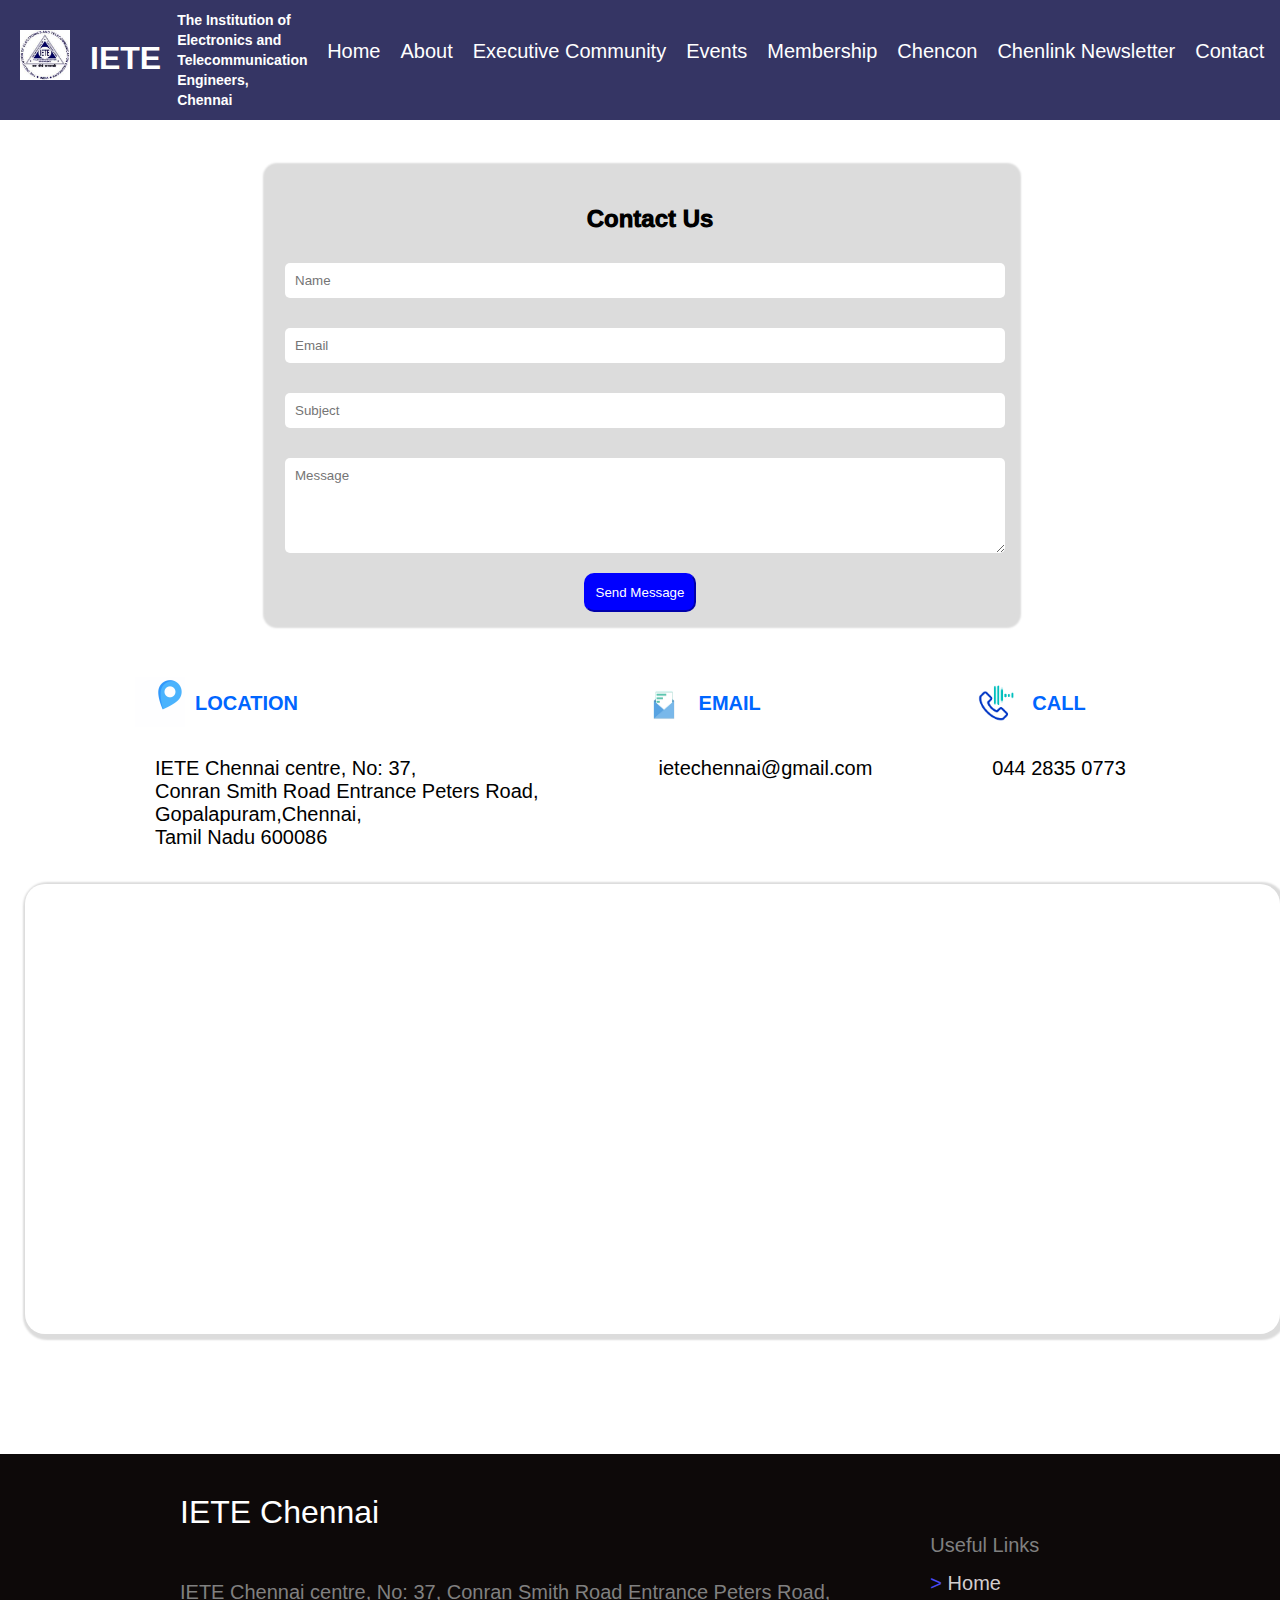
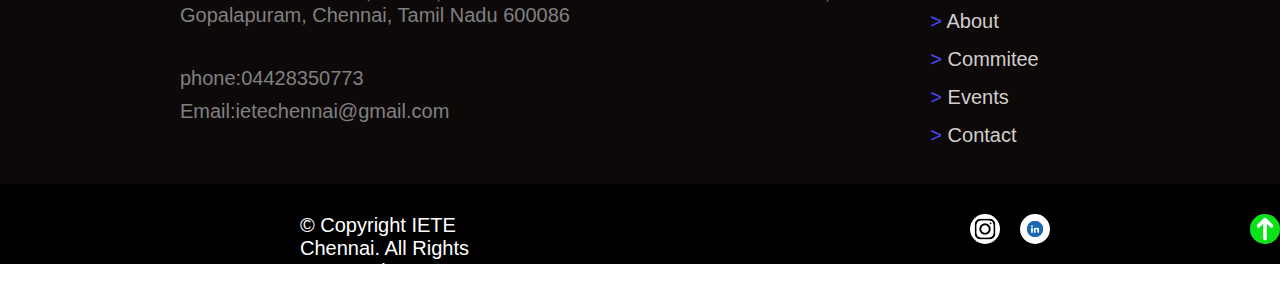
<file: contact.html>
<!DOCTYPE html>
<html lang="en">
<head>
    <meta charset="UTF-8">
    <meta name="viewport" content="width=device-width, initial-scale=1.0">
    <link href="nav.css" rel="stylesheet">
    <link href="contact.css" rel="stylesheet">
    <link href="try.css" rel="stylesheet">
    <link href="./pro/logo.jpg" rel="icon" type="image/x-icon">
    <link rel="stylesheet" href="./Event-page.css"/>
    <title>IETE - CONTACT</title>
</head>
<body>
    <div class="nav_head">
        <img  class="nav_logo" src="./pro/logo.jpg">
        <h1>IETE</h1>
        <h5 class="clg-dept">The Institution of Electronics and
            Telecommunication Engineers, Chennai</h5>
            <p><a style="color: white;" href="Home.html">Home</a></p>
        <p><a style="color: white;" href="About-page.html">About</a></p>
        <p><a style="color: white;" href="Committee-page.html">Executive Community</a></p>
        <p><a style="color: white;" href="Event-page.html">Events</a></p>
        <p><a style="color: white;" href="Member.html">Membership</a></p>
        <p><a style="color: white;" href="Event-page.html">Chencon</a></p>
        <div class="tooltip"><p>Chenlink Newsletter</p>
        <div class="tooltiptext"><a class="ho" href="http://ietechennai.in/assets/pdf/chenlink1_3.pdf">Vol. 1, No. 3<br></a>
        <a class="ho" href="http://ietechennai.in/assets/pdf/chenlink1_2.pdf">Vol. 1, No. 2<br></a>
        <a class="ho" href="http://ietechennai.in/assets/pdf/chenlink1_1.pdf">Vol. 1, No. 1<br></a></div>
    </div> 
        <p class="con_ho"><a style="color: white;" href="contact.html">Contact</a></p>
    </div>
    <div class="fi_row">
        <center>
    <div class="outer">
        <p class="h1">Contact Us</p>
        <div class="te">
        <input class="in_sub" type="text" name="funame" placeholder="Name"></div>
        <div class="first">
        <div class="te">
        <input class="in_sub" type="email" name="email" placeholder="Email"></div>
    </div>
            <div class="te">
            <input class="in_sub" type="text" name="subject" placeholder="Subject"></div>
            <div class="te">
            <textarea class="in_sub" type="text" name="subject" placeholder="Message" rows="5"></textarea></div>
        <div class="but">
            <center><button class="button" onclick="subject_alt()">Send Message</button></center>
        </div>
    </div></center>
    <div class="personal_details">
        <div class="per_ed">
        <div class="loca_de">
        <img class="loca" src="pro/loca.gif">
        <p class="lo_na"><b>LOCATION</b></p></div>
        <div class="lo_de"><p style="color: black;">IETE Chennai centre, No: 37,<br>
            Conran Smith Road Entrance Peters Road,<br>
            Gopalapuram,Chennai,<br>
            Tamil Nadu 600086</p></div></div>
            <div class="per_ed">
        <div class="loca_de">
            <img  class="loca" src="./pro/emai.gif">
            <p class="lo_na"><b>EMAIL</b></p></div>
            <div class="lo_de"><p style="color: black;">ietechennai@gmail.com</p></div></div>
            <div class="per_ed">
            <div class="loca_de">
            <img  class="loca" src="./pro/call.gif">
            <p class="lo_na"><b>CALL</b></p></div>
            <div class="lo_de"><p style="color: black;">044 2835 0773</p></div></div>
        </div>
        </div>
    </div>
</div>
    <div class="map_ed">
        <iframe class="map" src="https://www.google.com/maps/embed?pb=!1m18!1m12!1m3!1d7773.586369594848!2d80.24681667770992!3d13.048832400000007!2m3!1f0!2f0!3f0!3m2!1i1024!2i768!4f13.1!3m3!1m2!1s0x3a52663840000007%3A0x599fdc943bb973ff!2sThe%20Institution%20of%20Electronics%20and%20Telecommunication%20Engineers%20(I%20E%20T%20E)%20Chennai%20Centre!5e0!3m2!1sen!2sin!4v1693333767759!5m2!1sen!2sin" width="600" height="450" style="border:0;" allowfullscreen="" loading="lazy" referrerpolicy="no-referrer-when-downgrade"></iframe>
        </div>
    <!-- <div>
        <p class="bo_de">© Copyright <b>IETE Chennai.</b> All Rights Reserved<br>
            Web Developer - Poonam B N | SVCE | Contact: bn.poonam@gmail.com</p>
    </div> -->
    <footer style="position:absolute; left:0px; right:0px;">
        <div class="contact-block" style=" left:0px;  bottom:0px; display: flex; margin-top:100px;
        height:330px; background-color: rgb(13, 9, 9);">
       <div class="contact-left-block" style="height:400px;">
       <p class="name">IETE Chennai</p>
       <p class="address">
       IETE Chennai centre, No: 37, Conran Smith Road Entrance Peters Road,<br>
       Gopalapuram, Chennai, Tamil Nadu 600086
       </p>
       <p class="phone">phone:04428350773</p>
       <p class="email">Email:ietechennai@gmail.com</p>
       </div>
       <div class="contact-right-block" style="height:330px;">
       <p style="margin-left:100px;margin-top:80px; color:gray">Useful Links</p>
       <a href="Home.html" target="_parent"><p class="l1"><span style="color:rgb(73, 73, 244)">></span> Home</p></a>
       <a href="./About-page.html" target="_parent"><p class="l1"><span style="color:rgb(73, 73, 244)">></span> About</p></a>
       <a href="./Committee-page.html" target="_parent"><p class="l1"><span style="color:rgb(73, 73, 244)">></span> Commitee</p></a>
       <a href="./Event-page.html" target="_parent"><p class="l1" ><span style="color:rgb(73, 73, 244)">></span> Events</p></a>
       <a href="contact.html" target="_parent"><p class="l1"><span style="color:rgb(73, 73, 244)">></span> Contact</p></a>
       </div>
      </div>
      <div class="bottom">
       <p class="Copyright">© Copyright IETE Chennai. All Rights Reserved</p>
       <a href="./Event-page.html" target="_parent">
       <img class="ins" src="./pic/insta.png" alt="insta" style="margin-left:500px; border-radius: 50%; width:30px; height:30px; margin-top:30px;"/>
       </a>
       <a href="./Event-page.html" target="_parent">
       <img class="ld" src="./pic/linkedin.png" alt="in" style="margin-left:20px; border-radius: 50%; width:30px; height:30px; margin-top:30px;"/>
       </a>
       <a href="./Event-page.html" target="_parent">
       <img class="ld" src="./pic/upper.png" alt="in" style="margin-left:200px; border-radius: 50%; width:30px; height:30px; margin-top:30px;"/>
       </a>
      </div>
      
       </footer>
    
<script>
    function subject_alt(){
        alert("Your Response has been recorded.")
    }
</script>
</body>
</html>
</file>
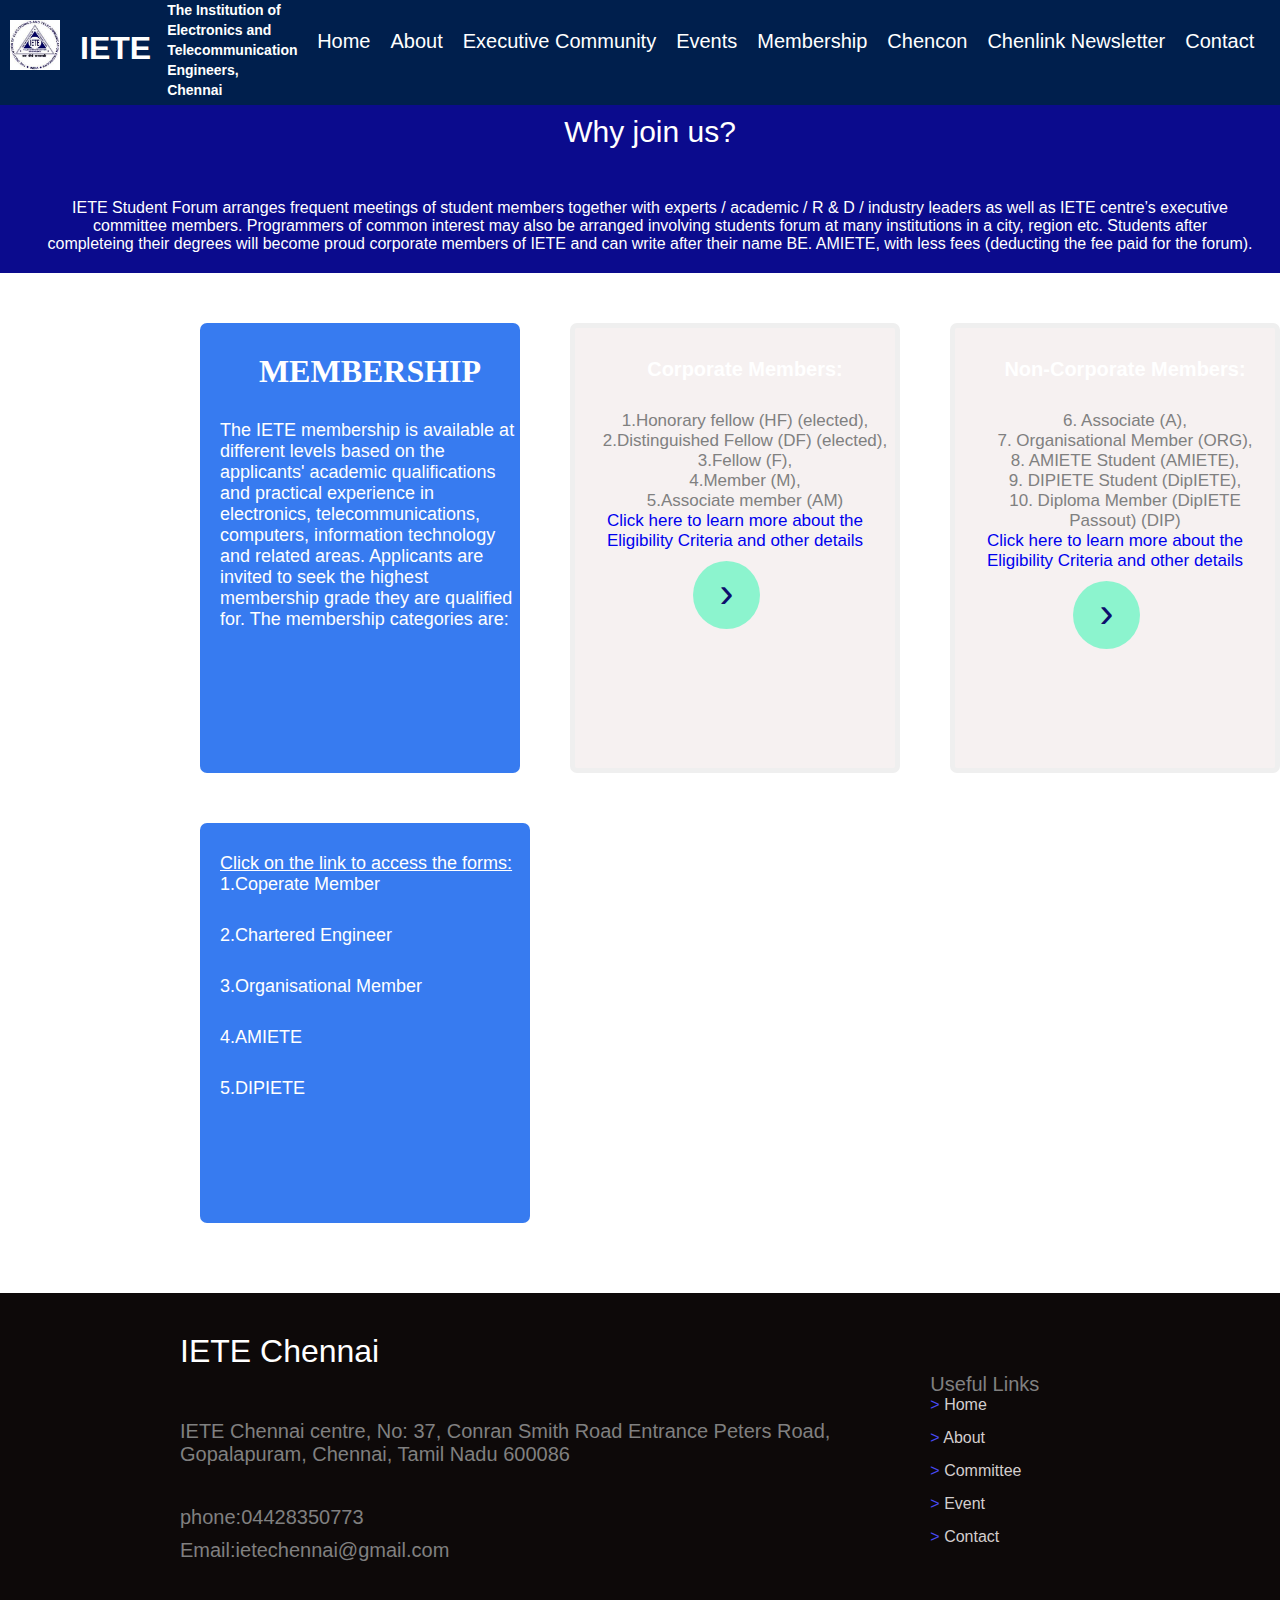
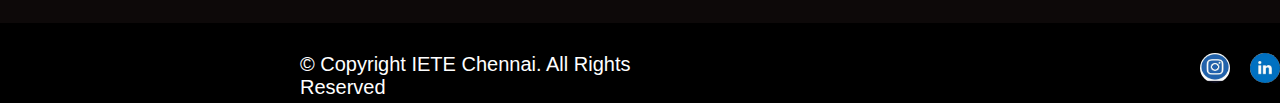
<file: Member.html>
<!DOCTYPE html>
<html lang="en">
<head>
    <meta charset="UTF-8">
    <meta name="viewport" content="width=device-width, initial-scale=1.0">
    <link rel="stylesheet" href="Member.css">
    <link href="nav.css" rel="stylesheet">
    <link href="try.css" rel="stylesheet">
    <link href="./pic/logo.jpg" rel="icon" type="image/x-icon">
    <title>IETE - MEMBER</title>
</head>
<body>
    <div class="na_head">
        <img  class="nav_logo" src="./pro/logo.jpg">
        <h1 style="color: white;">IETE</h1>
        <h5 class="clg-dept">The Institution of Electronics and
            Telecommunication Engineers, Chennai</h5>
            <p><a style="color: white;" href="Home.html">Home</a></p>
        <p><a style="color: white;" href="About-page.html">About</a></p>
        <p><a style="color: white;" href="Committee-page.html">Executive Community</a></p>
        <p><a style="color: white;" href="Event-page.html">Events</a></p>
        <p><a style="color: white;" href="Member.html">Membership</a></p>
        <p><a style="color: white;" href="Event-page.html">Chencon</a></p>
        <div class="tooltip"><p>Chenlink Newsletter</p>
        <div class="tooltiptext"><a class="ho" href="http://ietechennai.in/assets/pdf/chenlink1_3.pdf">Vol. 1, No. 3<br></a>
        <a class="ho" href="http://ietechennai.in/assets/pdf/chenlink1_2.pdf">Vol. 1, No. 2<br></a>
        <a class="ho" href="http://ietechennai.in/assets/pdf/chenlink1_1.pdf">Vol. 1, No. 1<br></a></div>
    </div> 
        <p class="con_ho"><a style="color: white;" href="contact.html">Contact</a></p>
    </div>


    <div class="divv">
                <div class="top">
        <p class="p1"> Why join us?</p>
        <p class="p2" style="padding: 20px 20px 20px 20px;">
            IETE Student Forum arranges frequent meetings 
            of student members together with experts / academic / R & D / 
            industry leaders as well as IETE centre’s executive<br/> committee members. 
            Programmers of common interest may also be arranged involving students forum 
            at many institutions in a city, region etc. Students after<br> completeing their
             degrees will become proud corporate members of IETE and can write after 
             their name BE. AMIETE, with less fees (deducting the fee paid for the forum).
        </p>
    </div>

    <div class="mdiv">
        <div class="divtop">
            <p class="p3">MEMBERSHIP</p>
            <p class="p4">The IETE membership is available at different levels based on the applicants'
                 academic qualifications and practical experience in electronics, 
                 telecommunications, computers, information technology and related areas.
                  Applicants are invited to seek the highest
                 membership grade they are qualified for. The membership categories are:</p>
        </div>

            <div class="ldiv">
                <p style="font-size: 20px; font-weight:bold; font-family: Arial;">Corporate Members:</p>
                <p style="font-size: 17px; color: gray;">1.Honorary fellow (HF) (elected),<br>
                    2.Distinguished Fellow (DF) (elected),<br>
                    3.Fellow (F),<br>
                    4.Member (M),<br>
                    5.Associate member (AM)</p>
                    <a class="p6" href="https://iete.org/index111.html" target="_blank">Click here to learn more about the<br>
                        Eligibility Criteria and other details</a>
                    <a href="https://iete.org/index111.html" class="nextround ">&#8250;</a>  
                                 
                </div>
                      
        

            <div class="rdiv">
                <p style="font-size: 20px; font-weight:bold; font-family: Arial;">Non-Corporate Members:</p>
                   <p style="font-size: 17px; color: gray;"> 6. Associate (A),<br>
                    7. Organisational Member (ORG),<br>
                    8. AMIETE Student (AMIETE),<br>
                    9. DIPIETE Student (DipIETE),<br>
                    10. Diploma Member (DipIETE Passout) (DIP)</p>
                    <a class="p6" href="https://iete.org/index111.html" target="_blank">Click here to learn more about the<br>
                        Eligibility Criteria and other details</a>

                        <a href="https://iete.org/index111.html" class="nextround ">&#8250;</a> 
            </div>

    </div>

    <div class="divbot">
        <p  style="text-decoration: underline; margin-left: 20px; font-size:18px;">Click on the link to access the forms:</p>
        <a class="p5" href="./pdf1.pdf"  >1.Coperate Member</a>
        <a class="p7" href="./pdf2.pdf">2.Chartered Engineer</a>
        <a class="p8" href="./pdf3.pdf">3.Organisational Member</a>
        <a class="p9" href="./pdf4.pdf">4.AMIETE</a>
        <a class="p10" href="./pdf5.pdf">5.DIPIETE</a>
    </div>
    </div>
    
    <footer style="left:0px; right:0px; margin-top: 70px;position: absolute;">
        <div class="contact-block" style=" left:0px; right:0px; bottom:0px;
         display: flex; 
         height:330px; background-color: rgb(13, 9, 9);">
       <div class="contact-left-block" style="height:400px;">
       <p class="name">IETE Chennai</p>
       <p class="address">
       IETE Chennai centre, No: 37, Conran Smith Road Entrance Peters Road,<br>
       Gopalapuram, Chennai, Tamil Nadu 600086
       </p>
       <p class="phone">phone:04428350773</p>
       <p class="email">Email:ietechennai@gmail.com</p>
       </div>
       <div class="contact-right-block" style="height:330px;">
       <p style="margin-left:100px; margin-top:80px; color:gray">Useful Links</p>
       <div style="margin-bottom: 15px;"><a href="./About-page.html" target="_parent" class="l1"><span style="color:rgb(73, 73, 244)">></span> Home</a></div>
       <div style="margin-bottom: 15px;"><a href="./About-page.html" target="_parent" class="l1"><span style="color:rgb(73, 73, 244)">></span> About</a></div>
       <div style="margin-bottom: 15px;"><a href="./Committee-page.html" target="_parent" class="l1"><span style="color:rgb(73, 73, 244)">></span> Committee</a></div>
       <div style="margin-bottom: 15px;"><a href="./Event-page.html" target="_parent" class="l1"><span style="color:rgb(73, 73, 244)">></span> Event</a></div>
       <div style="margin-bottom: 15px;"><a href="./About-page.html" target="_parent" class="l1"><span style="color:rgb(73, 73, 244)">></span> Contact</a></div>
       </div>
       </div>
       <div class="bottom">
       <p class="Copyright">© Copyright IETE Chennai. All Rights Reserved</p>
       <a href="./About-page.html" target="_parent">
       <img class="ins" src="./insta.jpg" alt="insta" style="margin-left:500px; border-radius: 50%; width:30px; height:30px; margin-top:30px;"/>
       </a>
       <a href="./About-page.html" target="_parent">
       <img class="ld" src="./linkedin.jpg" alt="in" style="margin-left:20px; border-radius: 50%; width:30px; height:30px; margin-top:30px;"/>
       </a>
       </div>
       
       </footer>

</body>
</html>
</file>
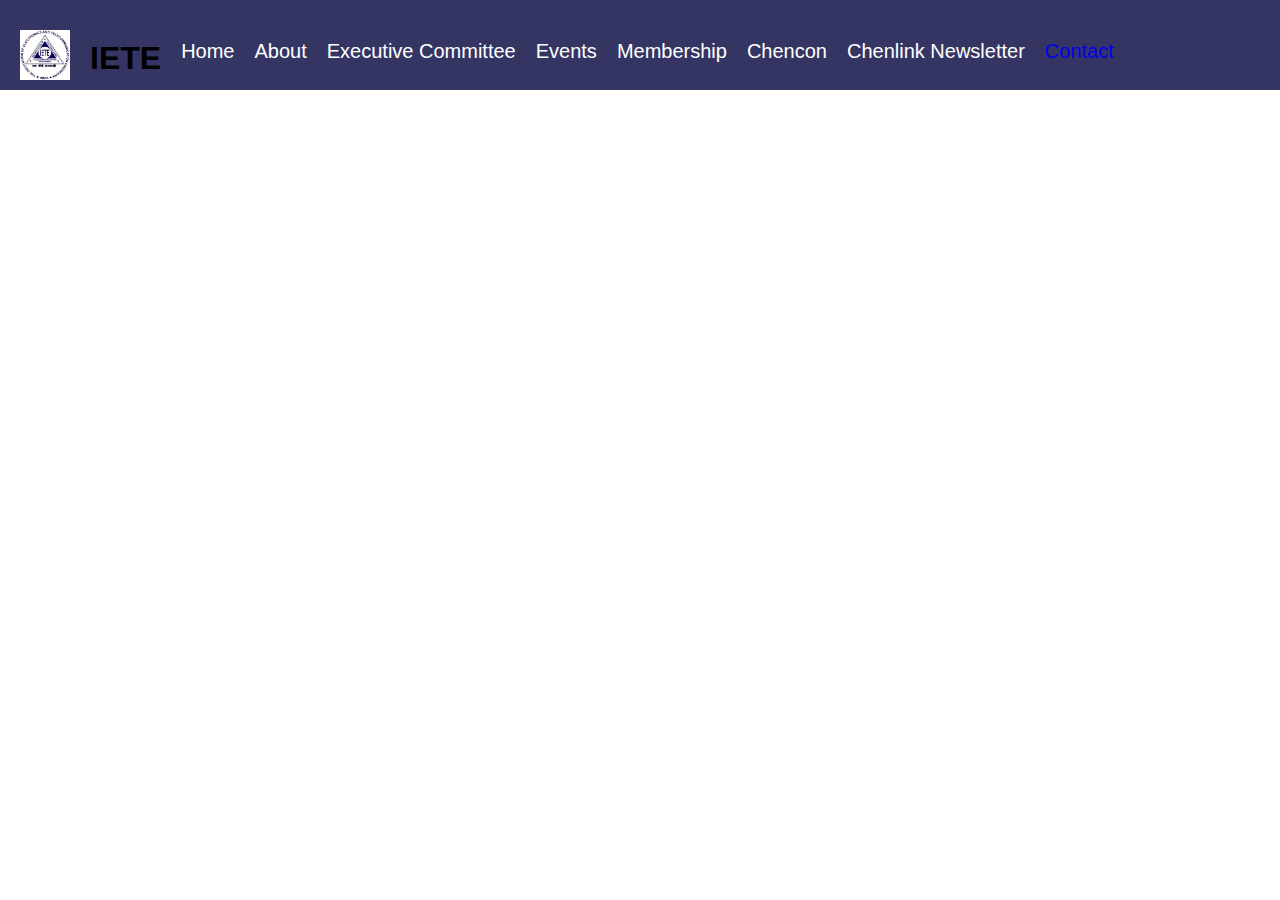
<file: nav.html>
<!DOCTYPE html>
<html lang="en">
<head>
    <link href="nav.css" rel="stylesheet">
    <meta charset="UTF-8">
    <meta name="viewport" content="width=device-width, initial-scale=1.0">
    <title>Document</title>
</head>
<body>
    <div class="nav_head">
        <img  class="nav_logo" src="./pro/logo.jpg">
        <h1>IETE</h1>
        <p>Home</p>
        <p>About</p>
        <p>Executive Committee</p>
        <p>Events</p>
        <p>Membership</p>
        <p>Chencon</p>
        <p>Chenlink Newsletter</p>
        <p><a href="contact.html">Contact</a></p>
    </div>
</body>
</html>
</file>
<file: Home.css>
*{
  max-width: 100%;
}

.Navigation-block
{
    overflow: hidden;
 top:0px;
 left:0px;
 right:0px;
 display:flex;
 width:100%;
 height:105px;
 background-color: #001f4d;
 gap:25px;
 position:fixed;
}

.clg-logo
{
  height:50px;
  margin-left:180px;
  margin-top:25px;
}

.clg-name
{
  margin-left:1px;
  color:white;
  margin-top:32px;
  font-family:arial;
  font-size: xx-large;
}

.clg-dept
{
  width: 130px;
  margin-left:16px;
  color:white;
  font-family:arial;
  font-size:14px;
  line-height: 20px;;

}

.home
{
    text-decoration: none;
  font-family: arial;
  font-size:21px;
  margin-top:40px;
  color:white;
  font-family:arial;
}

.about
{
    text-decoration: none;
  font-family: arial;
  font-size:21px;
  margin-top:40px;
  color:white;
  font-family:arial;
}

.exe
{
    text-decoration: none;
  font-family: arial;
  font-size:21px;
  width:80px;
  line-height: 23px;
  margin-top:25px;
  color:white;
  font-family:arial;
}

.eve
{
    text-decoration: none;
  font-family: arial;
  font-size:21px;
  margin-top:40px;
  color:white;
  font-family:arial;
}

.Mem
{
    text-decoration: none;
  font-family: arial;
  font-size:21px;
  margin-top:40px;
  color:white;
  font-family:arial;
}

.che
{
    text-decoration: none;
  font-family: arial;
  font-size:21px;
  margin-top:40px;
  color:white;
  font-family:arial;
}

.che-link
{
    text-decoration: none;
  font-family: arial;
  font-size:21px;
  width:80px;
  margin-top:25px;
  line-height: 25px;
  color:white;
  font-family:arial;
}

.contact
{
    text-decoration: none;
  font-family: arial;
  font-size:21px;
  margin-top:40px;
  color:white;
  font-family:arial;
  margin-left:25px;
}

.nav
{
 top:0px;
 left:0px;
 margin:0px;
 margin-top:105px;
 height: 65px;
 width:100%;
 background-color: #003380;
}

.abo
{ 
  margin:0px;
  margin-top: 10px;
  margin-left: 700px;
  font-family:arial;
  color:white;
  font-weight:lighter;
}

.div1{
    display: flex;
    flex-direction: row;
    justify-content: center;
    background-color: rgba(72, 72, 188, 0.564);
    background-image: url(img5.jpg);
    height: 700px;
    background-size: cover;
    background-attachment: fixed;
    background-position: center;
    background-blend-mode: multiply;
}
.learn{
    display: flex;
    flex-direction: row;
    color: white;
    font-family: sans-serif;
    font-size: 48px;
    font-weight: bold;
    padding-top: 20%;
    padding-left: 2%;
    margin-left: 12%;
    height: 50px;
    width: 700px;
    transition: 1.5s;
}
.update{  
    display: flex;
    flex-direction: row;
    width: 600px;
    font-size: 23px;
    font-weight: bold;
    left: 110px;
    padding-top: 20%;
    margin-top: 53px;
    transition: 1.5s;
    color: rgb(83, 237, 0);
}
.div3{
   position: relative; 
    bottom: 10;
    left: 40;
    right: 100;
    height: 13%;
    width: 500px;
     top: 400px;
     right: 260px;
    display:flex;
    flex-direction:row;
    cursor: pointer;
    transition: 1.5s;
    background-color: rgb(121, 136, 250);

}
.div4{
    background-color: white;
}
.div5{
    background: white;
}

.may{
    display: flex;
    flex-direction: row;
    margin-left: 18px;
    font-size: 25px;
    font-family: 'Times New Roman';
    color: white;
}
.webi{
    font-size: 17px;
    color: white;
    width: 400px;
    margin-left: 10px;
}
.is{
    padding-top: 1.5%;
    font-size: 32px;
    font-weight: bold;
    font-family: Arial;
    color: rgb(53, 51, 51);
}
.modi{
    font-size:13px ;
    font-family: arial;
    font-weight:600;
    color: gray;
}
.chen{
    font-size: 17px;
    font-family: arial;
    color: rgb(63, 61, 61);
}
.btn{
    height: 35px;
    width: 7%;
    border-radius: 20px;
    background-color: rgb(10, 10, 136);
    color: white;
    transition: 0.5s;
    text-align: center;
    cursor: pointer;
    opacity: 20px;
   margin-left: 20px;
   margin-top:20px ;
}
  
  .btn:hover {
    background-color:white;   
     color:rgb(10, 10, 136);
     border-color: white ;
  }
  .evnt{
    padding-top: 12%;
    padding-left: 12%;
    font-size: 25px;
    font-family: arial;
    color:rgb(63, 61, 61); ;
  }
  .div6{
    display: flex;
    flex-direction: row;
    top: 500px;
  }
.div7{
    display: flex;
    flex-direction:column;
    position: absolute;
    margin-right:10px; 
    margin-top: 180px;
    height: 287px;
    width: 175px;
    margin-left: 195px;
    border: 5px; 
    border-color: black;
    background-color: pink;
}
.div8{
    display: flex;
    flex-direction: column;
    position: absolute;
    left: 490px;
    margin-top: 180px;
    height: 287px;
    width: 175px;
    right: 100px;
    border: 5px; 
    border-color: black;
    background-color: pink;
}
.div9{
    display: flex;
    flex-direction: column;
    position: absolute;
    left: 820px;
    margin-top: 180px;
    height: 328px;
    width: 175px;
    margin-left: 135px;
    border: 5px; 
    border-color: black;
    background-color: pink;
}
.div10{
    display: flex;
    flex-direction: column;
    position: absolute;
    left: 1300px;
    height: 328px;
    width: 175px;
    border: 5px; 
    border-color: black;
    background-color: pink;
}
.bottomdiv{
    display: flex;
    flex-direction: row;
}
.bot{
    display: flex;
    text-align: center;
     font-size: 15px;
     font-weight: bold;
}

.events{
    text-decoration: none;
    font-size: 18px;
    font-family: Arial; 
    font-weight: 600;
}
.events:hover
{
  color: rgb(2, 137, 2);
  cursor: pointer;
}


.contact
{
  font-family: arial;
  font-size:21px;
  margin-top:40px;
  color:white;
  font-family:arial;
  margin-left:25px;
  text-decoration: none;
}

.right-block
{
  margin-left:30px;
}


.name
{
color:white;
margin-top:40px;
margin-left:180px;
font-family:arial;
font-size:xx-large;
}

.address
{
 margin:0px;
 color:gray;
 margin-top:50px;
 margin-left:180px;
}

.phone
{
  color:gray;
 margin-top:40px;
 margin-left:180px;
}

.email
{
  color:gray;
  margin-top:10px;
  margin-left:180px;
}

.l1
{
  margin:0px;
  margin-left:100px;
  margin-top:15px;
  margin-bottom: 15px;
  color:rgb(211, 206, 206);
  text-decoration: none;
}

.l2
{
  margin:0px;
  margin-left:100px;
  margin-top:25px;
  margin-bottom: 15px;
  color:rgb(211, 206, 206);
  text-decoration: none;
}
.l1:hover
{
  cursor: pointer;
  color:rgb(90, 90, 251);
}

.bottom
{
  display:flex;
  margin:0px;
  background-color:black;
  height:80px; 
}

.Copyright
{
  margin:0px; 
  color:white;
  margin-top:30px;
  margin-left: 300px;
}
</file>
<file: nav.css>
*{
    list-style: none;
    padding:0;
    margin: 0;
    font-family:arial;
}
.nav_logo{
    height: 50px;
    width: 50px;
    padding-left: 10px;
    padding-top: 20px;
}
.nav_head{
    width: 100%;
    position: fixed;
    padding: 10px 10px 10px 10px;
    display: flex;
    flex-wrap: wrap;
    background-color: rgb(53, 53, 100);
}
h1{
    margin-top: 30px;
    padding-left: 20px;
}
p{
    color: white;
    margin-top: 30px;
    margin-left: 20px;
    font-size: 20px;
}
a{
    text-decoration: none;
}
</file>
<file: try.css>
.tooltip {
    position: relative;
    display: inline-block;
  }
  .tooltip .tooltiptext {
    visibility: hidden;
  width: 120px;
  background-color: rgb(255, 255, 255);
  color: black;
  text-align: center;
  padding: 5px 0;

  /* Position the tooltip */
  position: absolute;
  }
.tooltip:hover .tooltiptext {
    visibility: visible;
  }
  .ho{
    text-decoration: none;
    font-size: 20px;
    color: black;
  }
a:hover{
    background-color: rgb(46, 46, 90);
}
</file>
<file: About-page.css>
.about-block
{
  margin-top: 100px;
  background-color: white;
  max-width:100%;
  height:auto;
}

.Navigation-block
{
  top:0px;
  left:0px;
  right:0px;
  display:flex;
  flex-wrap: wrap;
  width:100%;
 
  background-color: #001f4d;
  gap: 15px;
  position:fixed;
}

.clg-logo
{
  height:50px;
  margin-left:30px;
  margin-top:25px;
}

.clg-name
{
  margin-left:1px;
  color:white;
  margin-top:32px;
  font-family:arial;
  font-size: xx-large;
}

.clg-dept
{
  width: 130px;
  margin-left:16px;
  color:white;
  font-family:arial;
  font-size:14px;
  line-height: 20px;;

}

.home
{
  font-family: arial;
  font-size:21px;
  margin-top:40px;
  color:white;
  font-family:arial;
}

.about
{
  font-family: arial;
  font-size:21px;
  margin-top:40px;
  color:white;
  font-family:arial;
}

.exe
{
  font-family: arial;
  font-size:21px;
  width:80px;
  line-height: 23px;
  margin-top:25px;
  color:white;
  font-family:arial;
}

.eve
{
  font-family: arial;
  font-size:21px;
  margin-top:40px;
  color:white;
  font-family:arial;
}

.Mem
{
  font-family: arial;
  font-size:21px;
  margin-top:40px;
  color:white;
  font-family:arial;
}

.che
{
  font-family: arial;
  font-size:21px;
  margin-top:40px;
  color:white;
  font-family:arial;
}

.che-link
{
  font-family: arial;
  font-size:21px;
  width:80px;
  margin-top:25px;
  line-height: 25px;
  color:white;
  font-family:arial;
}

.contact
{
  font-family: arial;
  font-size:21px;
  margin-top:40px;
  color:white;
  font-family:arial;
  margin-left:25px;
}

.nav
{
 top:0px;
 left:0px;
 margin:0px;
 margin-top:100px;
 height: 65px;
 width:100%;
 background-color: #003380;
}

.abo
{ 
  
  margin-top: 10px;
  font-family:arial;
  color:white;
  font-weight:lighter;
}

.Info-block
{
 display:flex;
 

}

.cl-name
{
 font-family:arial;
 font-size:45px;;
 font-weight:bold;
 line-height: 150px;
 color:black;
}
.Info
{
 margin-top:90px;
 margin-left:180px;
 font-size:18px;
 font-family:arial;
 text-align: justify;
 width:620px;
 line-height:30px;
 color:gray;
}

.student-pic
{
  transition:0.5em;
  width:550px;
  height:400px;
  margin-left:30px;
  margin-top:100px;
}

.center
{
  font-size: 25px;
  margin-left:180px;
  font-family: arial;
  font-weight: light;
}

.content-block
{
 display:flex;
}
.left{
  transition: 0.5em;
  font-size:18px;
  font-family:arial;
  width: 500px;
  margin-left:180px;
  text-align: justify;
  line-height:23px;
  color:gray;
}

.chennai
{
  font-size:18px;
  font-family:arial;
  width: 500px;
  margin-left:180px;
  text-align: justify;
  line-height:23px;
  color:gray;
}

.right-block
{
  margin-left:30px;
}

.goal
{
  font-size: 25px;
  font-family: arial;
  font-weight: light;
}

.vision-block
{
  font-size:18px;
  font-family:arial;
  width: 500px;
  text-align: justify;
  line-height:23px;
  color:gray;
}

.Mission-block
{
  font-size:18px;
  font-family:arial;
  width: 500px;
  text-align: justify;
  line-height:23px;
  color:gray;
}

.Motives-block
{
  font-size:18px;
  font-family:arial;
  width: 500px;
  text-align: justify;
  line-height:23px;
  color:gray;
}

span
{
 font-weight:bold;
 color:black;
}

.Experience-block
{
  display:flex;
  justify-content: flex-start;
  text-align: center;   
  background-color: #f3f2f2;
  margin-top: 50px;
  height:200px;
}

.Students-block
{
 margin-left: 180px;
 margin-top:40px; 
}
.project-count
{
  margin:0px;
  font-size: 4.4rem;
  color:#003380;
}

.S
{
 margin:0px;
 font-size: 25px;
 font-size: arial;
 color:black;
 font-family: arial;
}


.cl-list-block
{
  display:grid;
  grid-column-gap:20px;
  grid-template-columns:400px 400px 400px;
  grid-template-rows: 110px 110px 110px;
  
  
}

.cl-block
{
  display:flex;
  transition:0.5s;
  height:40px;
  width:360px;
  padding:20px;
  box-shadow: 1px 1px 8px rgb(192, 189, 189);
  margin-top:10px;
  margin-left:150px;
}

.cl-block:hover
{
  background-color: rgba(167, 241, 241, 0.533);
}

.cl-block:active
{
 opacity: 10px;
 box-shadow: 1px 1px 9px greenyellow;
}

.list
{

}

.logo
{
  width:40px;
  height:40px;
  margin-top:5px;
}

.cl
{
 margin:0px;
 margin-left:10px;
 margin-top:5px;
 font-size: 15px;
 display: flex;
 flex-wrap: wrap;
 font-family:arial;
 font-weight: bold;
 color:rgb(63, 59, 59)
}

.name
{
color:white;
margin-top:40px;
margin-left:180px;
font-family:arial;
font-size:xx-large;
}

.address
{
 margin:0px;
 color:gray;
 margin-top:50px;
 margin-left:180px;
}

.phone
{
  color:gray;
 margin-top:40px;
 margin-left:180px;
}

.email
{
  color:gray;
  margin-top:10px;
  margin-left:180px;
}

.l1
{
  text-decoration:none;
  margin-left:100px;
  margin-top:15px;
  color:rgb(211, 206, 206);
}
.l1:hover
{
  cursor: pointer;
  color:rgb(90, 90, 251);
}

.bottom
{
  display:flex;
  margin:0px;
  background-color:black;
  height:80px; 
}

.Copyright
{
  margin:0px; 
  color:white;
  margin-top:30px;
  margin-left: 300px;
}


@keyframes clg{
  from {top: 200px;}
  to {top: 0px; }
}

@keyframes clg-photo {
  from {bottom:100px;}
  to { transform: translate(100px,50px);}
}

footer{
  position: absolute;
}
a{
  text-decoration: none;
}
</file>
<file: Committee-page.css>
.about-block
{
  background-color: white;
  max-width:100%;
  height:auto;
  position:relative;
}

.Navigation-block
{
 top:0px;
 left:0px;
 right:0px;
 display:flex;
 flex-wrap: wrap;
 width:100%;

 background-color: #001f4d;
 gap:10px;
 position:fixed;
}

.clg-logo
{
  height:50px;
  margin-left:100px;
  margin-top:25px;
}

.clg-name
{
  margin-left:1px;
  color:white;
  margin-top:32px;
  font-family:arial;
  font-size: xx-large;
}

.clg-dept
{
  width: 130px;
  margin-left:16px;
  color:white;
  font-family:arial;
  font-size:14px;
  line-height: 20px;;

}

.home
{
  font-family: arial;
  font-size:21px;
  margin-top:40px;
  color:white;
  font-family:arial;
}

.about
{
  font-family: arial;
  font-size:21px;
  margin-top:40px;
  color:white;
  font-family:arial;
}

.exe
{
  font-family: arial;
  font-size:21px;
  width:80px;
  line-height: 23px;
  margin-top:25px;
  color:white;
  font-family:arial;
}

.eve
{
  font-family: arial;
  font-size:21px;
  margin-top:40px;
  color:white;
  font-family:arial;
}

.Mem
{
  font-family: arial;
  font-size:21px;
  margin-top:40px;
  color:white;
  font-family:arial;
}

.che
{
  font-family: arial;
  font-size:21px;
  margin-top:40px;
  color:white;
  font-family:arial;
}

.che-link
{
  font-family: arial;
  font-size:21px;
  width:80px;
  margin-top:25px;
  line-height: 25px;
  color:white;
  font-family:arial;
}

.contact
{
  font-family: arial;
  font-size:21px;
  margin-top:40px;
  color:white;
  font-family:arial;
  margin-left:25px;
}

.nav
{
 top:0px;
 left:0px;
 margin:0px;
 margin-top:105px;
 height: 65px;
 width:100%;
 background-color: #003380;
}

.abo
{ 
  margin:0px;
  margin-top: 10px;
  margin-left: 600px;
  font-family:arial;
  color:white;
  font-weight:lighter;
}


.name
{
color:white;
margin-top:40px;
margin-left:180px;
font-family:arial;
font-size:xx-large;
}

.address
{
 margin:0px;
 color:gray;
 margin-top:50px;
 margin-left:180px;
}

.phone
{
  color:gray;
 margin-top:40px;
 margin-left:180px;
}

.email
{
  color:gray;
  margin-top:10px;
  margin-left:180px;
}

.l1
{
  margin-left:100px;
  margin-top:15px;
  color:rgb(211, 206, 206);
}
.l1:hover
{
  cursor: pointer;
  color:rgb(90, 90, 251);
}

.bottom
{
  display:flex;
  margin:0px;
  background-color:black;
  height:80px; 
}

.Copyright
{
  margin:0px; 
  color:white;
  margin-top:30px;
  margin-left: 300px;
}
a{
  text-decoration: none;
}
.member1{
  color: black;
}
.status{
  color: black;
}
</file>
<file: contact.css>
.personal_details{
    display: flex;
    flex-wrap: wrap;
    margin-top: 55px;
    margin-left: 35px;
    color: black;
}
.loca_de{
    display: flex;
    flex-wrap: wrap;
    color: black;
}
.loca{

    height: 50px;
    width: 50px;
}
.lo_na{
    margin: 0;
    padding-top: 15px;
    padding-left: 10px;
    color: rgb(0, 102, 255);
}
.lo_de{ 
    /* margin-left: 15px; */
    color: black;
    font-size: 21px;
}
.outer{
    max-width: 730px;
    border-radius: 10px;
    background-color: gainsboro;
    /* background-image: url(./pro/ba_gr.gif); */
    background-repeat: no-repeat;
    background-size: cover;
    padding: 10px 10px 10px 10px;
    margin: 15px 15px 15px 15px;
    box-shadow: 2px 2px 2px 4px gainsboro;
    color: blue;
}
.h1{
    color: black;
    font-weight:1000 ;
    font-size: x-large;
    text-align: center;
}
.te{
    display: flex;
    flex-wrap: wrap;
    margin-left: 10px;
    margin-top: 30px;
}
.in_sub{
    border-radius:5px;
    border-width: 0;
    background-color:white;
    padding-top: 10px;
    padding-bottom: 10px;
    padding-left: 10px;
    padding-right: 10px;
     width: 700px;
}
.but{
    margin-top: 20px;
}
.button{
    /* margin:5px 50px 5px 6px; */
    border-color: blue;
    background-color: blue;
    color: white;
    padding-top: 10px;
    padding-bottom: 10px;
    padding-left: 10px;
    padding-right: 10px;
    border-radius: 10px;
    cursor: pointer;
}
.map_ed{
    display: flex;
    flex-wrap: wrap;
    margin-top: 20px;
}
.map{
    box-shadow: 2px 2px 2px 4px gainsboro;
    border-radius: 20px;
    margin-top: 15px;
    margin-left: 25px;
    margin-bottom: 20px;
    display: flex;
    flex-wrap: wrap;
    width: 1300px;
}
.per_ed{
    margin-left: 100px;
    color: black;
}
.bo_de{
    margin:0;
    padding-top: 20px;
    padding-bottom: 20px;
    padding-left: 40px;
    padding-right: 10px;
    background-color: black;
    color: white;
    font-size: 15px;
    letter-spacing: 1px;
}
.fi_row{
    padding-top:150px;
}
.clg-dept
{
  width: 130px;
  margin-left:30px;
  color:white;
  font-family:arial;
  font-size:14px;
  line-height: 20px;;
}
h1{
    color: white;
}
</file>
<file: Event-page.css>
.Event-block
{
  padding:200px;
}

.Navigation-block
{
 top:0px;
 left:0px;
 right:0px;
 display:flex;
 flex-wrap: wrap;
 width:100%;

 background-color: #001f4d;
 gap: 25px;
 position:fixed;
}

.clg-logo
{
  height:50px;
  margin-left:30px;
  margin-top:25px;
}

.clg-name
{
  margin-left:1px;
  color:white;
  margin-top:32px;
  font-family:arial;
  font-size: xx-large;
}

.clg-dept
{
  width: 130px;
  margin-left:16px;
  color:white;
  font-family:arial;
  font-size:14px;
  line-height: 20px;;

}

.home
{
  font-family: arial;
  font-size:21px;
  margin-top:40px;
  color:white;
  font-family:arial;
}

.about
{
  font-family: arial;
  font-size:21px;
  margin-top:40px;
  color:white;
  font-family:arial;
}

.exe
{
  font-family: arial;
  font-size:21px;
  width:80px;
  line-height: 23px;
  margin-top:25px;
  color:white;
  font-family:arial;
}

.eve
{
  font-family: arial;
  font-size:21px;
  margin-top:40px;
  color:white;
  font-family:arial;
}

.Mem
{
  font-family: arial;
  font-size:21px;
  margin-top:40px;
  color:white;
  font-family:arial;
}

.che
{
  font-family: arial;
  font-size:21px;
  margin-top:40px;
  color:white;
  font-family:arial;
}

.che-link
{
  font-family: arial;
  font-size:21px;
  width:80px;
  margin-top:25px;
  line-height: 25px;
  color:white;
  font-family:arial;
}

.contact
{
  font-family: arial;
  font-size:21px;
  margin-top:40px;
  color:white;
  font-family:arial;
  margin-left:25px;
}

.nav
{
 top:0px;
 left:0px;
 margin:0px;
 margin-top:105px;
 height: 65px;
 width:100%;
 background-color: #003380;
}

.Webinar-block
{
 
  padding: 10px;
  border:4px solid #003d99;
  box-shadow: 0px 2px 15px rgba(0, 0, 0, 0.1);
  display: flex;
  flex-direction: column;
  justify-content: center;
  align-items: center;
}

.p1
{
  margin:0px;
  font-weight: 700;
  text-align: center;
  margin-bottom: 20px;
  font-size:25px;
}

.p2
{
  margin:0px;
  font-style: italic!important;
  font-size:17px;
  font-weight: 500;

}

.p3
{
  color: #5e5e5e;
  font-weight:bolder;
  min-width: 0;
  word-wrap: break-word;
  font-size: 19px;
}

.p4
{
  font-family: "Open Sans", sans-serif;
  color:rgb(96, 94, 94);
  font-size:1.05rem;
  font-weight:lighter;
  font-style: arial;
  line-height: 1.5;
}

.p5
{
  min-width: 0px;
  word-wrap: break-word;
  font-size: 17px;
  font-family:arial;
  font-weight:bold;
  color:rgb(77, 72, 72);
  margin-top:20px;
}

.Web-button
{
  width:90px;
  height:45px;
  border-radius:50px;
  background-color:#003380;
  color:white;
  font-weight:700;
  border:none;
}

.Web-button:hover
{
 background-color: rgb(8, 157, 8);
 border:none;
 cursor: pointer;
}

.Web-button:active
{
  cursor: progress;
}

.IETE-Chncon-block
{
  border:4px solid #003d99;
  box-shadow: 0px 2px 15px rgba(0, 0, 0, 0.1);
  display: flex;
  flex-direction: column;
  margin-top:250px;
}


.title
{
  margin-left:30%;
  font-size:22px;
  font-family: arial;
  font-weight: 600;
}

.date
{
  margin-left:37%;
  font-size: 16px;
  font-weight: 100;
  font-family: arial;
}

.topic
{
  font-size: 18px;
  font-family:arial;
  font-weight: 100;
  color:gray;
}

.b-1
{
  padding:9px;
  border-radius:20px;
  background-color:#003380;
  color:white;
  font-weight:700;
  border:none;
}

.b-2
{
  padding:9px;
  border-radius:20px;
  background-color:#003380;
  color:white;
  font-weight:700;
  border:none;
}

.b-3
{
  padding:9px;
  border-radius:20px;
  background-color:#003380;
  color:white;
  font-weight:700;
  border:none;
}

.name
{
color:white;
margin-top:40px;
margin-left:180px;
font-family:arial;
font-size:xx-large;
}

.address
{
 margin:0px;
 color:gray;
 margin-top:50px;
 margin-left:180px;
}

.phone
{
  color:gray;
 margin-top:40px;
 margin-left:180px;
}

.email
{
  color:gray;
  margin-top:10px;
  margin-left:180px;
}

.l1
{
  margin-left:100px;
  margin-top:15px;
  color:rgb(211, 206, 206);
}
.l1:hover
{
  cursor: pointer;
  color:rgb(90, 90, 251);
}

.bottom
{
  display:flex;
  margin:0px;
  background-color:black;
  height:80px; 
}

.Copyright
{
  margin:0px; 
  color:white;
  margin-top:30px;
  margin-left: 300px;
}

.events:hover
{
  color: rgb(2, 137, 2);
  cursor: pointer;
}
a{
  text-decoration: none;
}
</file>
<file: Member.css>
/* .Navigation-block
{
 top:0px;
 left:0px;
 right:0px;
 display:flex;
 width:100%;
 height:105px;
 background-color: #001f4d;
 gap:25px;
 position:fixed;
} */
.na_head{
  position: fixed;
  background-color: #001f4d;
  top:0px;
 left:0px;
 right:0px;
 height:105px;
 display:flex;
 flex-wrap: wrap;
  margin: 0px;
  padding: 0px;
}
.clg-logo
{
  height:50px;
  margin-left:180px;
  margin-top:25px;
}

.clg-name
{
  margin-left:1px;
  color:white;
  margin-top:32px;
  font-family:arial;
  font-size: xx-large;
}

.clg-dept
{
  width: 130px;
  margin-left:16px;
  color:white;
  font-family:arial;
  font-size:14px;
  line-height: 20px;;

}

.home
{
  text-decoration: none;
  font-family: arial;
  font-size:21px;
  margin-top:40px;
  color:white;
  font-family:arial;
}

.about
{
  text-decoration: none;
  font-family: arial;
  font-size:21px;
  margin-top:40px;
  color:white;
  font-family:arial;
}

.exe
{
  text-decoration: none;
  font-family: arial;
  font-size:21px;
  width:80px;
  line-height: 23px;
  margin-top:25px;
  color:white;
  font-family:arial;
}

.eve
{
  text-decoration: none;
  font-family: arial;
  font-size:21px;
  margin-top:40px;
  color:white;
  font-family:arial;
}

.Mem
{
  text-decoration: none;
  font-family: arial;
  font-size:21px;
  margin-top:40px;
  color:white;
  font-family:arial;
}

.che
{
  text-decoration: none;
  font-family: arial;
  font-size:21px;
  margin-top:40px;
  color:white;
  font-family:arial;
}

.che-link
{
  text-decoration: none;
  font-family: arial;
  font-size:21px;
  width:80px;
  margin-top:25px;
  line-height: 25px;
  color:white;
  font-family:arial;
}

.contact
{
  text-decoration: none;
  font-family: arial;
  font-size:21px;
  margin-top:40px;
  color:white;
  font-family:arial;
  margin-left:25px;
}

.nav
{
 top:0px;
 left:0px;
 margin:0px;
 margin-top:105px;
 height: 65px;
 width:100%;
 background-color: #003380;
}

.abo
{ 
  margin:0px;
  margin-top: 10px;
  margin-left: 700px;
  font-family:arial;
  color:white;
  font-weight:lighter;
}

.top{
    display: flex;
    flex-direction: column;
    left: 0;
    right: 0;
    margin-top: 85px;
    background: rgb(11, 11, 141);
}
.p1{
    font-size: 30px;
    color: white;
    text-align: center;
}
.p2{
    font-size: 16px;
    color: white;
    text-align: center;
}
.mdiv{
    display: flex;
    flex-direction: row;
    
}
.divtop{
    text-align: center;
    background:rgb(55, 123, 240);
    border-radius: 7px;
    margin-top:50px;
    margin-left: 200px;
    color: white;
    display: flex;
    flex-direction: column;
    height: 450px;
    width: 330px;

}
.divbot{
    display: flex;
    flex-direction: column;
    background:rgb(55, 123, 240);
    border-radius: 7px;
    color: white;
    margin-top: 50px;
    margin-left: 200px;
    height: 400px;
    width: 330px;
}
.p3{
    display: flex;
    flex-direction: column;
    font-size: 32px;
    font-family: 'Segoe UI';
    font-weight:600;
}
.p4{
    display: flex;
    flex-direction: column;
    text-align: start;
    margin-left: 20px;
    font-size: 18px;
}
.p5{
    color:white;
    margin-left: 20px;
    font-size: 18px;
    cursor: pointer;
    text-decoration: none;

}.p6{
    cursor: pointer;
    font-size: 17px;
    text-decoration: none;
}
.p7{
    color:white;
    margin-left: 20px;
    margin-top: 30px;
    font-size: 18px;
    cursor: pointer;
    text-decoration: none;

}
.p8{
    color:white;
    margin-left: 20px;
    margin-top: 30px;
    font-size: 18px;
    cursor: pointer;
    text-decoration: none;

}
.p9{
    color:white;
    margin-left: 20px;
    margin-top: 30px;
    font-size: 18px;
    cursor: pointer;
    text-decoration: none;

}
.p10{
    color:white;
    margin-left: 20px;
    margin-top: 30px;
    font-size: 18px;
    cursor: pointer;
    text-decoration: none;

}
.cdiv{
    display: flex;
    flex-direction: row;
}
.ldiv{
    display: flex;
    flex-direction: column;
    margin-left: 50px;
    margin-top: 49.6px;
    height: 440px;
    width: 330px;
    border-radius: 7px;
    border: 5px solid rgb(239, 239, 239);
    background-color: rgb(246, 241, 241);
    text-align: center;
}
.rdiv{
    display: flex;
    flex-direction: column;
    border: 5px solid rgb(239, 239, 239);
    border-radius: 7px;
    margin-top: 49.6px;
    margin-left: 50px;
    height: 440px;
    width: 330px;
    background-color: rgb(246, 241, 241);
    text-align: center;
}
.nextround{
    text-decoration: none;
  display: inline-block;
  padding: 8px 16px;
  width: 35px;
  height: 52px;
  font-size:42px;
  margin-left: 118px;
  margin-top: 10px;
  text-align: center;
  background-color: #8cf4ce;
  color: rgb(14, 14, 109);
  border-radius: 50%;
  cursor: pointer;
}
.nextround ::after
{
  content: "";
  display: block;
  opacity: 0;
  transition: all 0.8s;
    
}
.nextround :active:after
{
    opacity: 1;
    transition: 0s;
}

.contact
{
  font-family: arial;
  font-size:21px;
  margin-top:40px;
  color:white;
  font-family:arial;
  margin-left:25px;
  text-decoration: none;
}

.right-block
{
  margin-left:30px;
}


.name
{
color:white;
margin-top:40px;
margin-left:180px;
font-family:arial;
font-size:xx-large;
}

.address
{
 margin:0px;
 color:gray;
 margin-top:50px;
 margin-left:180px;
}

.phone
{
  color:gray;
 margin-top:40px;
 margin-left:180px;
}

.email
{
  color:gray;
  margin-top:10px;
  margin-left:180px;
}

.l1
{
  margin:0px;
  margin-left:100px;
  margin-top:15px;
  margin-bottom: 15px;
  color:rgb(211, 206, 206);
  text-decoration: none;
}

.l2
{
  margin:0px;
  margin-left:100px;
  margin-top:25px;
  margin-bottom: 15px;
  color:rgb(211, 206, 206);
  text-decoration: none;
}
.l1:hover
{
  cursor: pointer;
  color:rgb(90, 90, 251);
}

.bottom
{
  display:flex;
  margin:0px;
  background-color:black;
  height:80px; 
}

.Copyright
{
  margin:0px; 
  color:white;
  margin-top:30px;
  margin-left: 300px;
}
</file>
